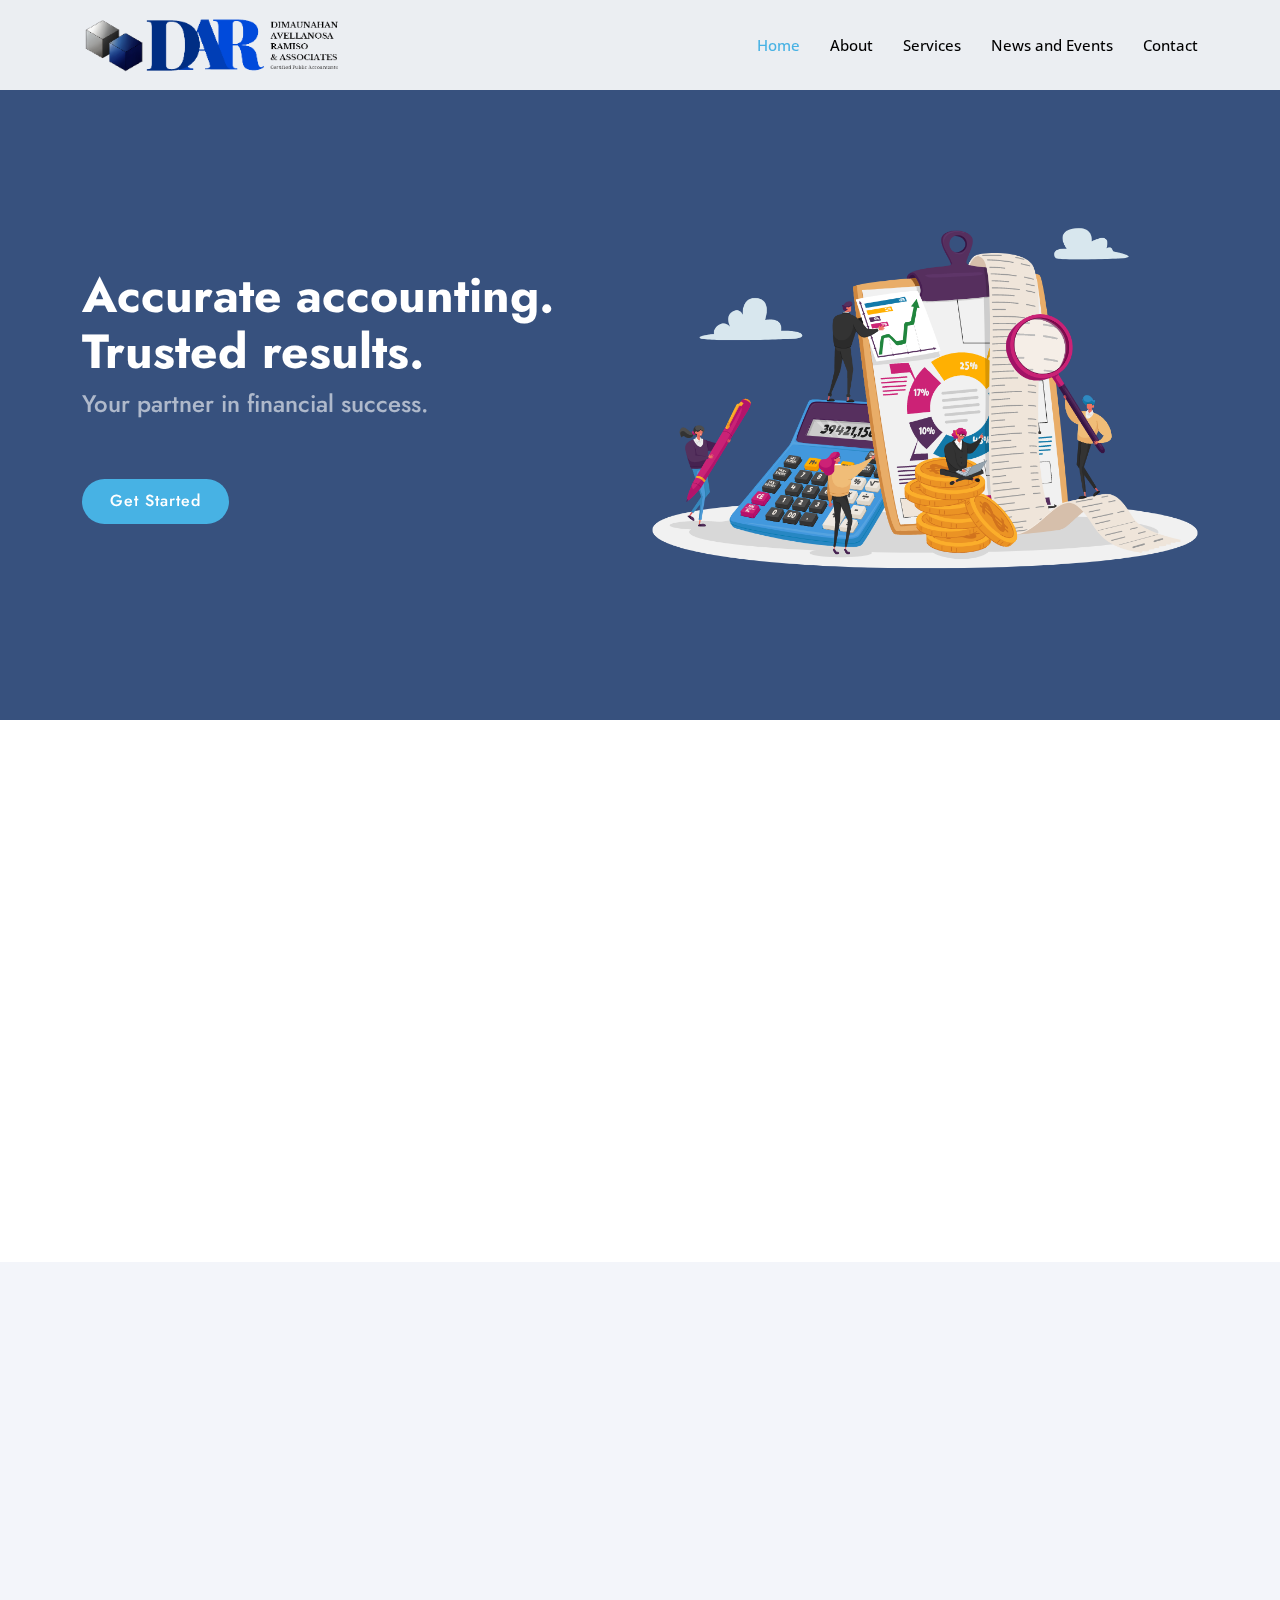
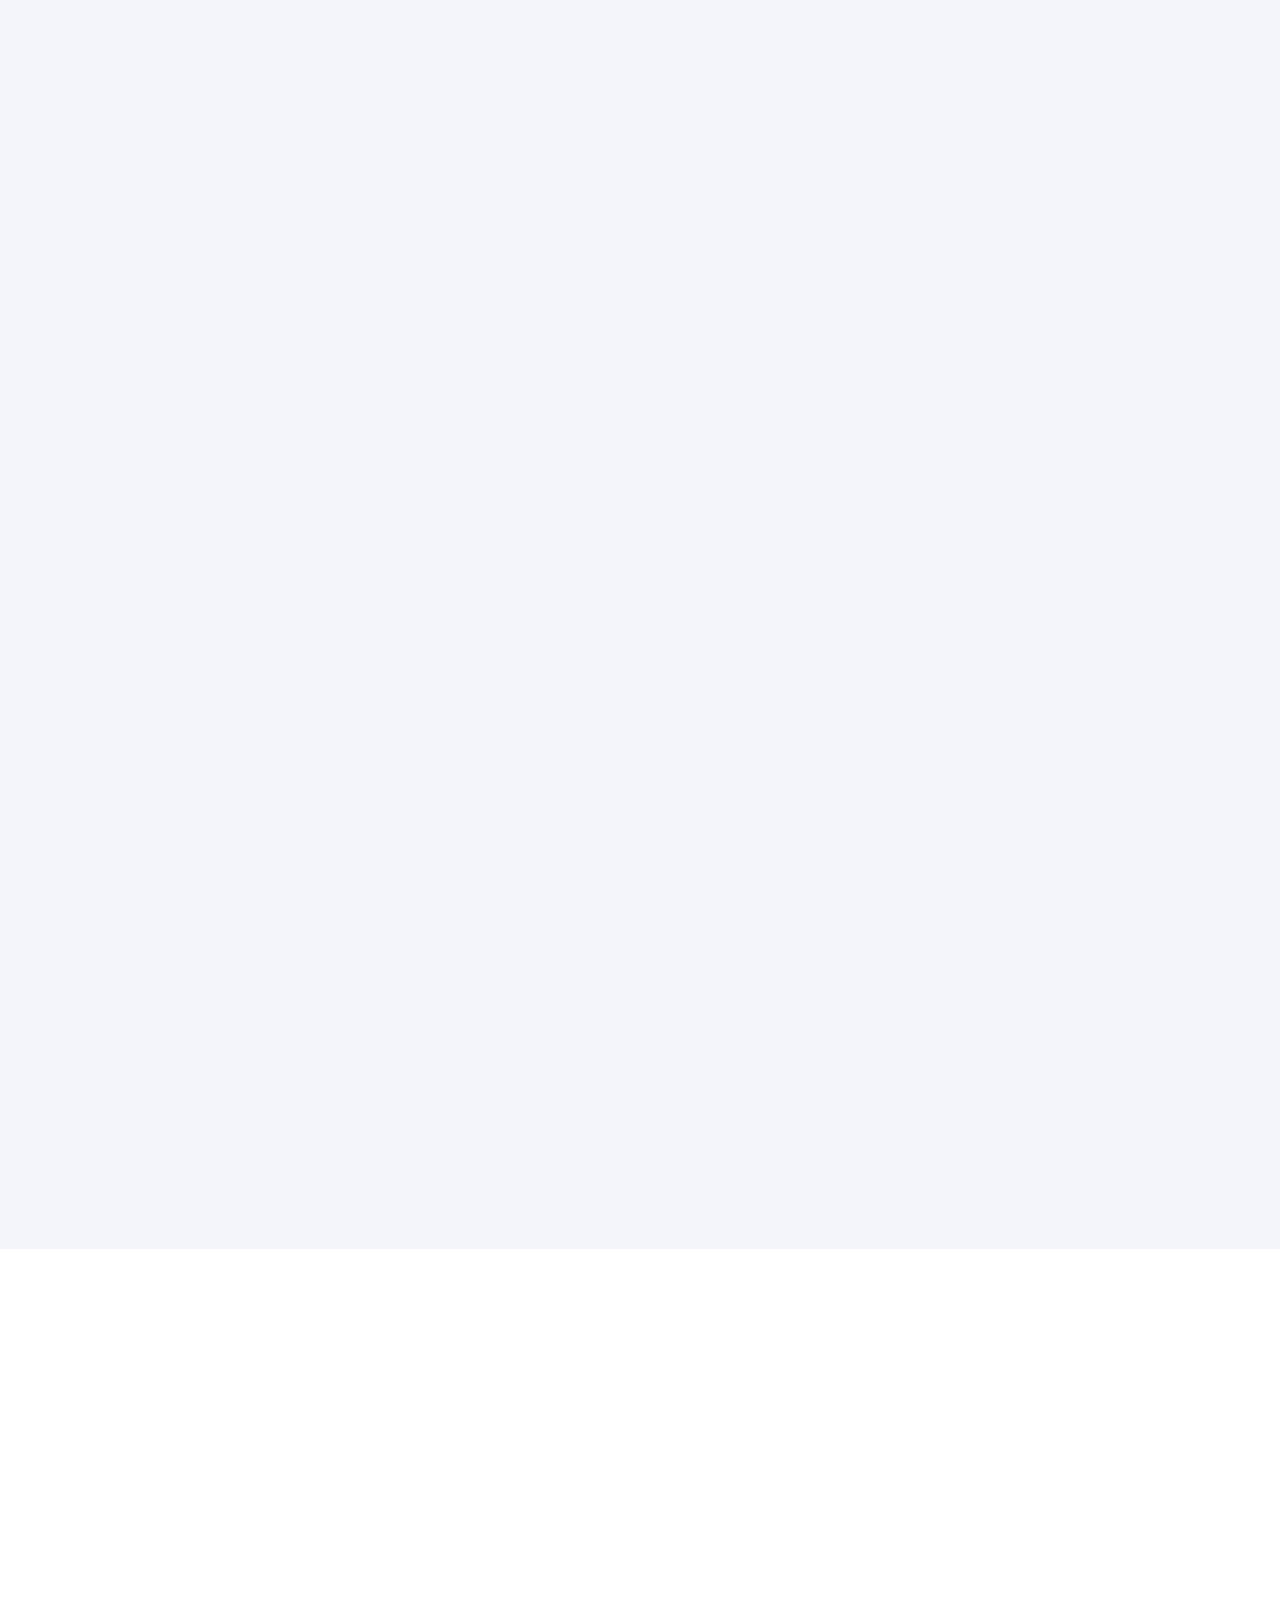
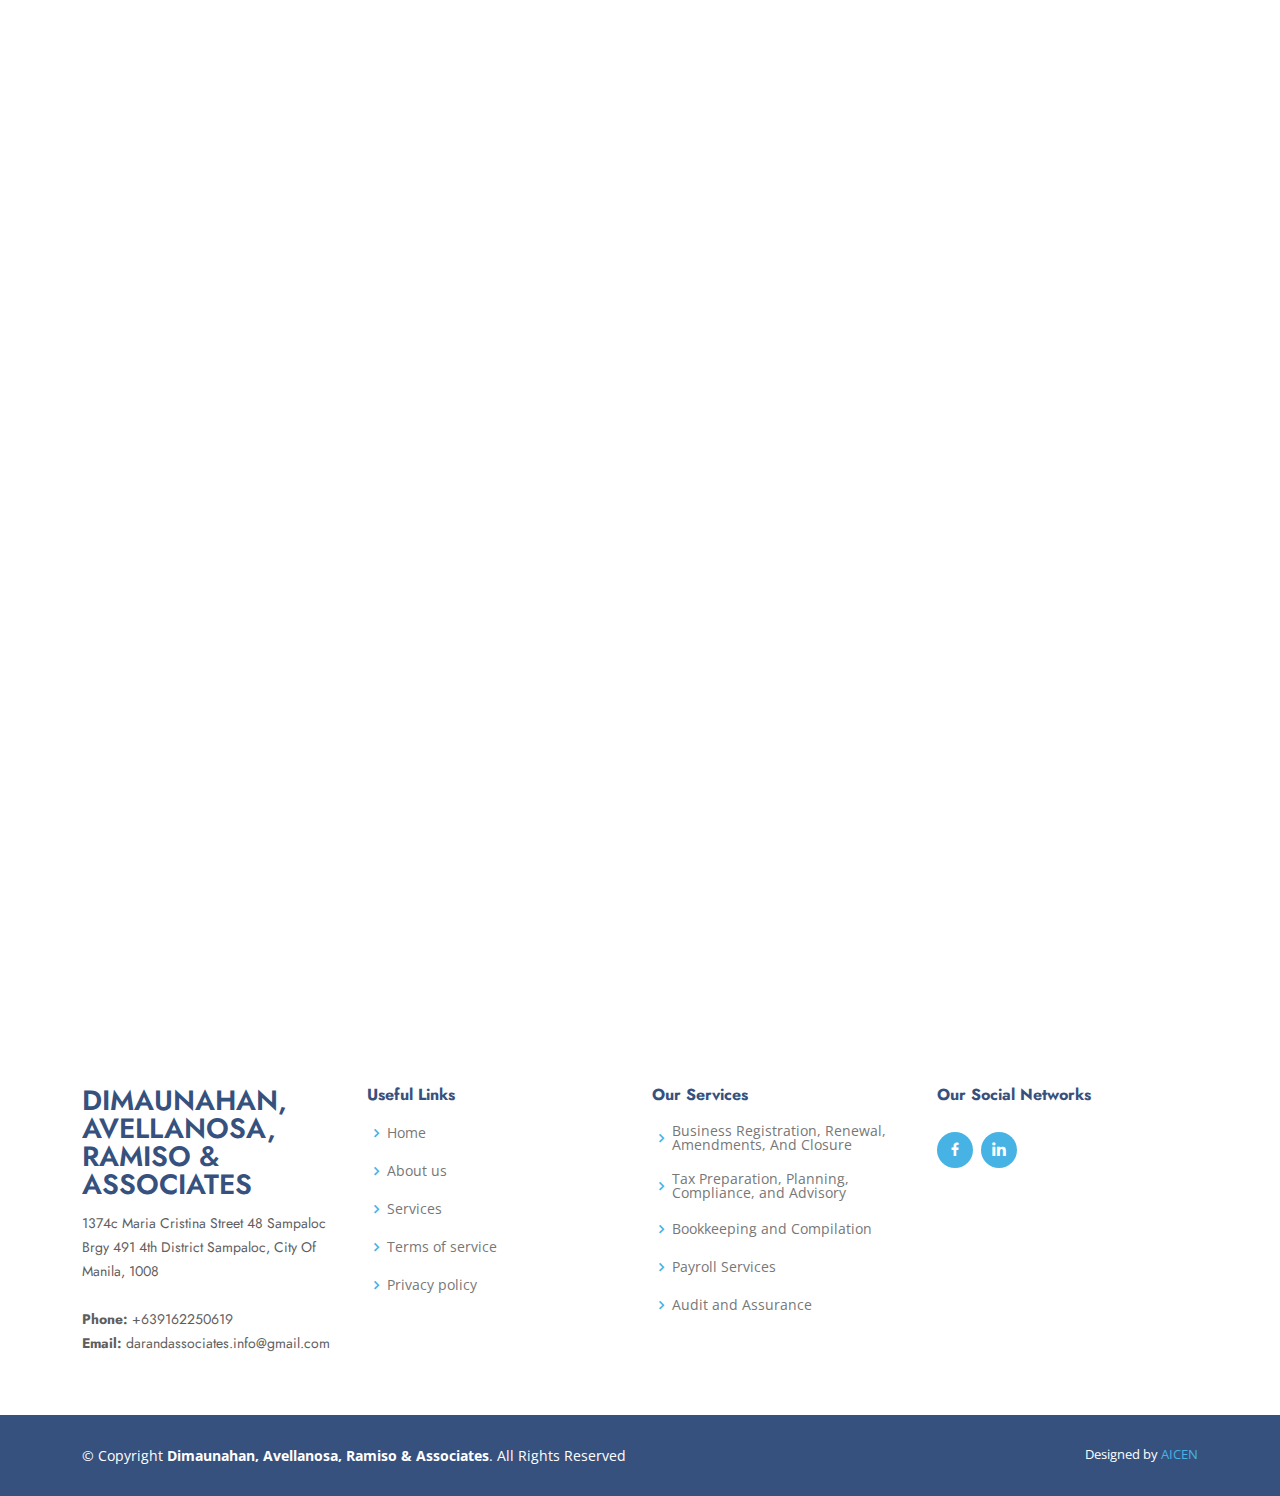
<file: index.html>
<!DOCTYPE html>
<html lang="en">

<head>
  <meta charset="utf-8">
  <meta content="width=device-width, initial-scale=1.0" name="viewport">

  <title>Dimaunahan, Avellanosa, Ramiso & Associates</title>
  <meta content="" name="description">
  <meta content="" name="keywords">

  <!-- Favicons -->
  <link href="assets/img/favicon.png" rel="icon">
  <link href="assets/img/apple-touch-icon.png" rel="apple-touch-icon">

  <!-- Google Fonts -->
  <link
    href="https://fonts.googleapis.com/css?family=Open+Sans:300,300i,400,400i,600,600i,700,700i|Jost:300,300i,400,400i,500,500i,600,600i,700,700i|Poppins:300,300i,400,400i,500,500i,600,600i,700,700i"
    rel="stylesheet">

  <!-- Vendor CSS Files -->
  <link href="assets/vendor/aos/aos.css" rel="stylesheet">
  <link href="assets/vendor/bootstrap/css/bootstrap.min.css" rel="stylesheet">
  <link href="assets/vendor/bootstrap-icons/bootstrap-icons.css" rel="stylesheet">
  <link href="assets/vendor/boxicons/css/boxicons.min.css" rel="stylesheet">
  <link href="assets/vendor/glightbox/css/glightbox.min.css" rel="stylesheet">
  <link href="assets/vendor/remixicon/remixicon.css" rel="stylesheet">
  <link href="assets/vendor/swiper/swiper-bundle.min.css" rel="stylesheet">

  <!-- Template Main CSS File -->
  <link href="assets/css/style.css" rel="stylesheet">

  <!-- =======================================================
  * Template Name: Arsha
  * Updated: Mar 10 2023 with Bootstrap v5.2.3
  * Template URL: https://bootstrapmade.com/arsha-free-bootstrap-html-template-corporate/
  * Author: BootstrapMade.com
  * License: https://bootstrapmade.com/license/
  ======================================================== -->
</head>

<body>

  <!-- ======= Header ======= -->
  <header id="header" class="fixed-top ">
    <div class="container d-flex align-items-center">
      <div class="*">
      <img src="assets/img/LOGO.png" class="img-fluid animated" style="height:60px;">
      </div>
      <div class="logo me-auto">
        <a href="index.html">
          <h6>
            <!--<h5> Dimaunahan, Avellanosa, Ramiso & Associates <br>
          Certified Public Accountants</h5>-->
          </h6>
        </a>

      </div>
      <!-- Uncomment below if you prefer to use an image logo -->
      <!-- <a href="index.html" class="logo me-auto"><img src="assets/img/logo.png" alt="" class="img-fluid"></a>-->

      <nav id="navbar" class="navbar">
        <ul>
          <li><a class="nav-link scrollto active" href="#hero">Home</a></li>
          <li><a class="nav-link scrollto" href="#about">About</a></li>
          <!--<li><a class="nav-link scrollto" href="#team">Team</a></li>-->
          <li><a class="nav-link scrollto" href="#services">Services</a></li>
          <li><a class="nav-link   scrollto" href="#portfolio">News and Events</a></li>
          <li><a class="nav-link scrollto" href="#contact">Contact</a></li>
        </ul>
        <i class="bi bi-list mobile-nav-toggle"></i>
      </nav><!-- .navbar -->

    </div>
  </header><!-- End Header -->

  <!-- ======= Hero Section ======= -->
  <section id="hero" class="d-flex align-items-center">

    <div class="container">
      <div class="row">
        <div class="col-lg-6 d-flex flex-column justify-content-center pt-4 pt-lg-0 order-2 order-lg-1"
          data-aos="fade-up" data-aos-delay="200">
          <h1>Accurate accounting. Trusted results. </h1>
          <h2>Your partner in financial success.</h2>
          <div class="d-flex justify-content-center justify-content-lg-start">
            <a href="#about" class="btn-get-started scrollto">Get Started</a>
            <!-- <a href="https://www.youtube.com/watch?v=jDDaplaOz7Q" class="glightbox btn-watch-video"><i
                class="bi bi-play-circle"></i><span>Watch Video</span></a> -->
          </div>
        </div>
        <div class="col-lg-6 order-1 order-lg-2 hero-img" data-aos="zoom-in" data-aos-delay="200">
          <img src="assets/img/hero-img.png" class="img-fluid animated" alt="">
        </div>
      </div>
    </div>

  </section><!-- End Hero -->

  <main id="main">

    <!-- ======= About Us Section ======= -->
    <section id="about" class="about">
      <div class="container" data-aos="fade-up">

        <div class="section-title">
          <h2>About Us</h2>
        </div>

        <div class="row content">
          <div class="col-lg-6">
            <p>
              MISSION
            </p>
            <ul>
              <li><i class="ri-check-double-line"></i> To our clients: To keep up with the business, tax, and accounting developments so we could continuously deliver excellent quality services to you, in a concise, organized, and timely manner. </li>
              <li><i class="ri-check-double-line"></i> To our nation: To promote good business practices, educate the public, and perform no action that would discredit the accountancy profession.</li>
            </ul>
            <p>
              VISION
            </p>
            <ul>
              <li><i class="ri-check-double-line"></i> To be the best partner and bridge for businesses and our government toward the nation’s progress.</li>
              <!--<li><i class="ri-check-double-line"></i> </li>-->
            </ul>
          </div>
          <div class="col-lg-6 pt-4 pt-lg-0">
            <!--
            <p>
              (INTRODUCTION) Dimaunahan, Avellanosa, Ramiso & Associates. Duis aute irure dolor in reprehenderit in
              voluptate
              velit esse cillum dolore eu fugiat nulla pariatur. Excepteur sint occaecat cupidatat non proident, sunt in
              culpa qui officia deserunt mollit anim id est laborum.
            </p>
          -->
            <a href="#" class="btn-learn-more">Learn More</a>
          </div>
        </div>

      </div>
    </section><!-- End About Us Section -->

    <!-- ======= Why Us Section ======= --><!--
    <section id="why-us" class="why-us section-bg">
      <div class="container-fluid" data-aos="fade-up">

        <div class="row">

          <div class="col-lg-7 d-flex flex-column justify-content-center align-items-stretch  order-2 order-lg-1">

            <div class="content">
              <h3>Eum ipsam laborum deleniti <strong>velit pariatur architecto aut nihil</strong></h3>
              <p>
                Lorem ipsum dolor sit amet, consectetur adipiscing elit, sed do eiusmod tempor incididunt ut labore et
                dolore magna aliqua. Duis aute irure dolor in reprehenderit
              </p>
            </div>

            <div class="accordion-list">
              <ul>
                <li>
                  <a data-bs-toggle="collapse" class="collapse" data-bs-target="#accordion-list-1"><span>01</span> Non
                    consectetur a erat nam at lectus urna duis? <i class="bx bx-chevron-down icon-show"></i><i
                      class="bx bx-chevron-up icon-close"></i></a>
                  <div id="accordion-list-1" class="collapse show" data-bs-parent=".accordion-list">
                    <p>
                      Feugiat pretium nibh ipsum consequat. Tempus iaculis urna id volutpat lacus laoreet non curabitur
                      gravida. Venenatis lectus magna fringilla urna porttitor rhoncus dolor purus non.
                    </p>
                  </div>
                </li>

                <li>
                  <a data-bs-toggle="collapse" data-bs-target="#accordion-list-2" class="collapsed"><span>02</span>
                    Feugiat scelerisque varius morbi enim nunc? <i class="bx bx-chevron-down icon-show"></i><i
                      class="bx bx-chevron-up icon-close"></i></a>
                  <div id="accordion-list-2" class="collapse" data-bs-parent=".accordion-list">
                    <p>
                      Dolor sit amet consectetur adipiscing elit pellentesque habitant morbi. Id interdum velit laoreet
                      id donec ultrices. Fringilla phasellus faucibus scelerisque eleifend donec pretium. Est
                      pellentesque elit ullamcorper dignissim. Mauris ultrices eros in cursus turpis massa tincidunt
                      dui.
                    </p>
                  </div>
                </li>

                <li>
                  <a data-bs-toggle="collapse" data-bs-target="#accordion-list-3" class="collapsed"><span>03</span>
                    Dolor sit amet consectetur adipiscing elit? <i class="bx bx-chevron-down icon-show"></i><i
                      class="bx bx-chevron-up icon-close"></i></a>
                  <div id="accordion-list-3" class="collapse" data-bs-parent=".accordion-list">
                    <p>
                      Eleifend mi in nulla posuere sollicitudin aliquam ultrices sagittis orci. Faucibus pulvinar
                      elementum integer enim. Sem nulla pharetra diam sit amet nisl suscipit. Rutrum tellus pellentesque
                      eu tincidunt. Lectus urna duis convallis convallis tellus. Urna molestie at elementum eu facilisis
                      sed odio morbi quis
                    </p>
                  </div>
                </li>

              </ul>
            </div>

          </div>

          <div class="col-lg-5 align-items-stretch order-1 order-lg-2 img"
            style='background-image: url("assets/img/why-us.png");' data-aos="zoom-in" data-aos-delay="150">&nbsp;</div>
        </div>

      </div>
    </section>--><!-- End Why Us Section -->

    <!-- ======= Skills Section ======= --><!--
    <section id="skills" class="skills">
      <div class="container" data-aos="fade-up">

        <div class="row">
          <div class="col-lg-6 d-flex align-items-center" data-aos="fade-right" data-aos-delay="100">
            <img src="assets/img/skills.png" class="img-fluid" alt="">
          </div>
          <div class="col-lg-6 pt-4 pt-lg-0 content" data-aos="fade-left" data-aos-delay="100">
            <h3>Voluptatem dignissimos provident quasi corporis voluptates</h3>
            <p class="fst-italic">
              Lorem ipsum dolor sit amet, consectetur adipiscing elit, sed do eiusmod tempor incididunt ut labore et
              dolore
              magna aliqua.
            </p>

            <div class="skills-content">

              <div class="progress">
                <span class="skill">HTML <i class="val">100%</i></span>
                <div class="progress-bar-wrap">
                  <div class="progress-bar" role="progressbar" aria-valuenow="100" aria-valuemin="0"
                    aria-valuemax="100"></div>
                </div>
              </div>

              <div class="progress">
                <span class="skill">CSS <i class="val">90%</i></span>
                <div class="progress-bar-wrap">
                  <div class="progress-bar" role="progressbar" aria-valuenow="90" aria-valuemin="0" aria-valuemax="100">
                  </div>
                </div>
              </div>

              <div class="progress">
                <span class="skill">JavaScript <i class="val">75%</i></span>
                <div class="progress-bar-wrap">
                  <div class="progress-bar" role="progressbar" aria-valuenow="75" aria-valuemin="0" aria-valuemax="100">
                  </div>
                </div>
              </div>

              <div class="progress">
                <span class="skill">Photoshop <i class="val">55%</i></span>
                <div class="progress-bar-wrap">
                  <div class="progress-bar" role="progressbar" aria-valuenow="55" aria-valuemin="0" aria-valuemax="100">
                  </div>
                </div>
              </div>

            </div>

          </div>
        </div>

      </div>
    </section>--><!-- End Skills Section -->

    <!-- ======= Team Section ======= -->
    <!--
    <section id="team" class="team section-bg">
      <div class="container" data-aos="fade-up">

        <div class="section-title">
          <h2>Team</h2>
          <p>Magnam dolores commodi suscipit. Necessitatibus eius consequatur ex aliquid fuga eum quidem. Sit sint
            consectetur velit. Quisquam quos quisquam cupiditate. Et nemo qui impedit suscipit alias ea. Quia fugiat sit
            in iste officiis commodi quidem hic quas.</p>
        </div>

        <div class="row">

          <div class="col-lg-6" data-aos="zoom-in" data-aos-delay="100">
            <div class="member d-flex align-items-start">
              <div class="pic"><img src="assets/img/team/team-1.jpg" class="img-fluid" alt=""></div>
              <div class="member-info">
                <h4>Dimaunahan</h4>
                <span>Chief Executive Officer</span>
                <p>Explicabo voluptatem mollitia et repellat qui dolorum quasi</p>
                <div class="social">
                  <a href=""><i class="ri-twitter-fill"></i></a>
                  <a href=""><i class="ri-facebook-fill"></i></a>
                  <a href=""><i class="ri-instagram-fill"></i></a>
                  <a href=""> <i class="ri-linkedin-box-fill"></i> </a>
                </div>
              </div>
            </div>
          </div>

          <div class="col-lg-6 mt-4 mt-lg-0" data-aos="zoom-in" data-aos-delay="200">
            <div class="member d-flex align-items-start">
              <div class="pic"><img src="assets/img/team/team-2.jpg" class="img-fluid" alt=""></div>
              <div class="member-info">
                <h4>Emmerson Avellanosa</h4>
                <span>Product Manager</span>
                <p>Aut maiores voluptates amet et quis praesentium qui senda para</p>
                <div class="social">
                  <a href=""><i class="ri-twitter-fill"></i></a>
                  <a href=""><i class="ri-facebook-fill"></i></a>
                  <a href=""><i class="ri-instagram-fill"></i></a>
                  <a href=""> <i class="ri-linkedin-box-fill"></i> </a>
                </div>
              </div>
            </div>
          </div>

          <div class="col-lg-6 mt-4" data-aos="zoom-in" data-aos-delay="300">
            <div class="member d-flex align-items-start">
              <div class="pic"><img src="assets/img/team/team-3.jpg" class="img-fluid" alt=""></div>
              <div class="member-info">
                <h4>Ramiso</h4>
                <span>CTO</span>
                <p>Quisquam facilis cum velit laborum corrupti fuga rerum quia</p>
                <div class="social">
                  <a href=""><i class="ri-twitter-fill"></i></a>
                  <a href=""><i class="ri-facebook-fill"></i></a>
                  <a href=""><i class="ri-instagram-fill"></i></a>
                  <a href=""> <i class="ri-linkedin-box-fill"></i> </a>
                </div>
              </div>
            </div>
          </div>
        -->
          <!--<div class="col-lg-6 mt-4" data-aos="zoom-in" data-aos-delay="400">
            <div class="member d-flex align-items-start">
              <div class="pic"><img src="assets/img/team/team-4.jpg" class="img-fluid" alt=""></div>
              <div class="member-info">
                <h4>Amanda Jepson</h4>
                <span>Accountant</span>
                <p>Dolorum tempora officiis odit laborum officiis et et accusamus</p>
                <div class="social">
                  <a href=""><i class="ri-twitter-fill"></i></a>
                  <a href=""><i class="ri-facebook-fill"></i></a>
                  <a href=""><i class="ri-instagram-fill"></i></a>
                  <a href=""> <i class="ri-linkedin-box-fill"></i> </a>
                </div>
              </div>
            </div>
          </div>-->
<!--
        </div>

      </div>
    </section>--><!-- End Team Section -->


    <!-- ======= Services Section ======= -->
    <section id="services" class="services section-bg">
      <div class="container" data-aos="fade-up">

        <div class="section-title">
          <h2>Services</h2>
          <p>Our firm offers a wide range of services to individuals and businesses of all sizes. Our team of highly
            skilled and experienced professionals provides exceptional accounting, bookkeeping, and tax services, as
            well as financial and business consulting.</p>
        </div>

        <div class="row">
          <div class="col-xl-3 col-md-6 d-flex align-items-stretch" data-aos="zoom-in" data-aos-delay="100">
            <div class="icon-box">
              <div class="icon"><i class="bi bi-pen"></i></div>
              <h4><a href="">Business Registration, Renewal, Amendments, and Closure</a></h4>
              <p>Relieve yourself from the hassle of long queues and keep your business status updated. 
                We can assist you in registering your business, renewing your business licenses and permits, modifying your outdated 
                business registrations, and retiring your business with government offices.</p>
            </div>
          </div>

          <div class="col-xl-3 col-md-6 d-flex align-items-stretch mt-4 mt-md-0" data-aos="zoom-in"
            data-aos-delay="200">
            <div class="icon-box">
              <div class="icon"><i class="bx bx-file"></i></div>
              <h4><a href="">Tax Preparation, Planning, Compliance, and Advisory</a></h4>
              <h6><li>Tax Preparation & Compliance</li></h6>
              <p>Keep your business away from missed filing and submission of BIR requirements. 
                We offer services of tax return preparation and compliance with BIR requirements.</p>
              <h6><li>Tax Planning & Advisory</li></h6>
              <p>In this present time, tax is all about risk management and cost control. 
                We can help you identify opportunities for tax savings, evaluate your tax procedures, practice and positions, 
                and provide recommendations for identified potential tax risks and exposure, among others.</p>
            </div>
          </div>

          <div class="col-xl-3 col-md-6 d-flex align-items-stretch mt-4 mt-xl-0" data-aos="zoom-in"
            data-aos-delay="300">
            <div class="icon-box">
              <div class="icon"><i class="bi bi-book"></i></div>
              <h4><a href="">Bookkeeping and Compilation</a></h4>
              <h6><li>Bookkeeping</li></h6>
              <p>Keep track of your business activities. We can record your day-to-day business transactions for you.</p>
              <h6><li>Compilation</li></h6>
              <p>Financial reports are your tools for decision-making and assessing the health of your company. We can
                convert your business data into financial statements for you. This service, unlike an audit service, 
                provides no assurance and does not include the performance of any tests or examinations.</p>
            </div>
          </div>

          <div class="col-xl-3 col-md-6 d-flex align-items-stretch mt-4 mt-xl-0" data-aos="zoom-in"
            data-aos-delay="400">
            <div class="icon-box">
              <div class="icon"><i class="bi bi-bank"></i></div>
              <h4><a href="">Payroll Services</a></h4>
              <p>Give your employees access to affordable house financing, health, and social security benefits, 
                as mandated by the law. We assist employers in remitting the required contributions on behalf of their 
                employees with SSS, PhilHealth, and Pag-Ibig, among others.  </p>
            </div>
          </div>
          <div class="col-xl-3 col-md-6 d-flex align-items-stretch mt-4 mt-xl-0" data-aos="zoom-in"
            data-aos-delay="400">
            <div class="icon-box">
              <div class="icon"><i class="bi bi-bank"></i></div>
              <h4><a href="">Audit and Assurance</a></h4>
              <p>We offer audit and assurance services whether for government compliance requirements 
                or for your business-specific purposes. We are continuously improving our audit methodology by undergoing training, and keeping our team abreast with the developments in the profession and the business world.</p>
            </div>
          </div>

        </div>

      </div>
    </section><!-- End Services Section -->

    <!-- ======= Cta Section ======= -->
    <!--
    <section id="cta" class="cta">
      <div class="container" data-aos="zoom-in">

        <div class="row">
          <div class="col-lg-9 text-center text-lg-start">
            <h3>Call To Action</h3>
            <p> Duis aute irure dolor in reprehenderit in voluptate velit esse cillum dolore eu fugiat nulla pariatur.
              Excepteur sint occaecat cupidatat non proident, sunt in culpa qui officia deserunt mollit anim id est
              laborum.</p>
          </div>
          <div class="col-lg-3 cta-btn-container text-center">
            <a class="cta-btn align-middle" href="#">Call To Action</a>
          </div>
        </div>

      </div>
    </section>--><!-- End Cta Section -->

    <!-- ======= Portfolio Section ======= -->
    <section id="portfolio" class="portfolio">
      <div class="container" data-aos="fade-up">

        <div class="section-title">
          <h2>News and Events</h2>
          <!--
          <p>Magnam dolores commodi suscipit. Necessitatibus eius consequatur ex aliquid fuga eum quidem. Sit sint
            consectetur velit. Quisquam quos quisquam cupiditate. Et nemo qui impedit suscipit alias ea. Quia fugiat sit
            in iste officiis commodi quidem hic quas.</p>-->
        </div>

        <ul id="portfolio-flters" class="d-flex justify-content-center" data-aos="fade-up" data-aos-delay="100">
          <li data-filter="*" class="filter-active">ALL</li>
          <li data-filter=".filter-app">WEBINARS</li>
          <li data-filter=".filter-card">BIR UPDATES</li>
          <li data-filter=".filter-web">BUSINESS NEWS</li>
        </ul>
<!--
        <div class="row portfolio-container" data-aos="fade-up" data-aos-delay="200">

          <div class="col-lg-4 col-md-6 portfolio-item filter-app">
            <div class="portfolio-img"><img src="assets/img/portfolio/portfolio-1.jpg" class="img-fluid" alt=""></div>
            <div class="portfolio-info">
              <h4>App 1</h4>
              <p>App</p>
              <a href="assets/img/portfolio/portfolio-1.jpg" data-gallery="portfolioGallery"
                class="portfolio-lightbox preview-link" title="App 1"><i class="bx bx-plus"></i></a>
              <a href="#" class="details-link" title="More Details"><i class="bx bx-link"></i></a>
            </div>
          </div>

          <div class="col-lg-4 col-md-6 portfolio-item filter-web">
            <div class="portfolio-img"><img src="assets/img/portfolio/portfolio-2.jpg" class="img-fluid" alt=""></div>
            <div class="portfolio-info">
              <h4>Web 3</h4>
              <p>Web</p>
              <a href="assets/img/portfolio/portfolio-2.jpg" data-gallery="portfolioGallery"
                class="portfolio-lightbox preview-link" title="Web 3"><i class="bx bx-plus"></i></a>
              <a href="#" class="details-link" title="More Details"><i class="bx bx-link"></i></a>
            </div>
          </div>

          <div class="col-lg-4 col-md-6 portfolio-item filter-app">
            <div class="portfolio-img"><img src="assets/img/portfolio/portfolio-3.jpg" class="img-fluid" alt=""></div>
            <div class="portfolio-info">
              <h4>App 2</h4>
              <p>App</p>
              <a href="assets/img/portfolio/portfolio-3.jpg" data-gallery="portfolioGallery"
                class="portfolio-lightbox preview-link" title="App 2"><i class="bx bx-plus"></i></a>
              <a href="#" class="details-link" title="More Details"><i class="bx bx-link"></i></a>
            </div>
          </div>

          <div class="col-lg-4 col-md-6 portfolio-item filter-card">
            <div class="portfolio-img"><img src="assets/img/portfolio/portfolio-4.jpg" class="img-fluid" alt=""></div>
            <div class="portfolio-info">
              <h4>Card 2</h4>
              <p>Card</p>
              <a href="assets/img/portfolio/portfolio-4.jpg" data-gallery="portfolioGallery"
                class="portfolio-lightbox preview-link" title="Card 2"><i class="bx bx-plus"></i></a>
              <a href="#" class="details-link" title="More Details"><i class="bx bx-link"></i></a>
            </div>
          </div>

          <div class="col-lg-4 col-md-6 portfolio-item filter-web">
            <div class="portfolio-img"><img src="assets/img/portfolio/portfolio-5.jpg" class="img-fluid" alt=""></div>
            <div class="portfolio-info">
              <h4>Web 2</h4>
              <p>Web</p>
              <a href="assets/img/portfolio/portfolio-5.jpg" data-gallery="portfolioGallery"
                class="portfolio-lightbox preview-link" title="Web 2"><i class="bx bx-plus"></i></a>
              <a href="#" class="details-link" title="More Details"><i class="bx bx-link"></i></a>
            </div>
          </div>

          <div class="col-lg-4 col-md-6 portfolio-item filter-app">
            <div class="portfolio-img"><img src="assets/img/portfolio/portfolio-6.jpg" class="img-fluid" alt=""></div>
            <div class="portfolio-info">
              <h4>App 3</h4>
              <p>App</p>
              <a href="assets/img/portfolio/portfolio-6.jpg" data-gallery="portfolioGallery"
                class="portfolio-lightbox preview-link" title="App 3"><i class="bx bx-plus"></i></a>
              <a href="#" class="details-link" title="More Details"><i class="bx bx-link"></i></a>
            </div>
          </div>

          <div class="col-lg-4 col-md-6 portfolio-item filter-card">
            <div class="portfolio-img"><img src="assets/img/portfolio/portfolio-7.jpg" class="img-fluid" alt=""></div>
            <div class="portfolio-info">
              <h4>Card 1</h4>
              <p>Card</p>
              <a href="assets/img/portfolio/portfolio-7.jpg" data-gallery="portfolioGallery"
                class="portfolio-lightbox preview-link" title="Card 1"><i class="bx bx-plus"></i></a>
              <a href="#" class="details-link" title="More Details"><i class="bx bx-link"></i></a>
            </div>
          </div>

          <div class="col-lg-4 col-md-6 portfolio-item filter-card">
            <div class="portfolio-img"><img src="assets/img/portfolio/portfolio-8.jpg" class="img-fluid" alt=""></div>
            <div class="portfolio-info">
              <h4>Card 3</h4>
              <p>Card</p>
              <a href="assets/img/portfolio/portfolio-8.jpg" data-gallery="portfolioGallery"
                class="portfolio-lightbox preview-link" title="Card 3"><i class="bx bx-plus"></i></a>
              <a href="#" class="details-link" title="More Details"><i class="bx bx-link"></i></a>
            </div>
          </div>

          <div class="col-lg-4 col-md-6 portfolio-item filter-web">
            <div class="portfolio-img"><img src="assets/img/portfolio/portfolio-9.jpg" class="img-fluid" alt=""></div>
            <div class="portfolio-info">
              <h4>Web 3</h4>
              <p>Web</p>
              <a href="assets/img/portfolio/portfolio-9.jpg" data-gallery="portfolioGallery"
                class="portfolio-lightbox preview-link" title="Web 3"><i class="bx bx-plus"></i></a>
              <a href="#" class="details-link" title="More Details"><i class="bx bx-link"></i></a>
            </div>
          </div>
        -->
        </div>

      </div>
    </section><!-- End Portfolio Section -->


    <!-- ======= Pricing Section ======= -->
   <!-- <section id="pricing" class="pricing">
      <div class="container" data-aos="fade-up">

        <div class="section-title">
          <h2>Pricing</h2>
          <p>Magnam dolores commodi suscipit. Necessitatibus eius consequatur ex aliquid fuga eum quidem. Sit sint
            consectetur velit. Quisquam quos quisquam cupiditate. Et nemo qui impedit suscipit alias ea. Quia fugiat sit
            in iste officiis commodi quidem hic quas.</p>
        </div>

        <div class="row">

          <div class="col-lg-4" data-aos="fade-up" data-aos-delay="100">
            <div class="box">
              <h3>Free Plan</h3>
              <h4><sup>$</sup>0<span>per month</span></h4>
              <ul>
                <li><i class="bx bx-check"></i> Quam adipiscing vitae proin</li>
                <li><i class="bx bx-check"></i> Nec feugiat nisl pretium</li>
                <li><i class="bx bx-check"></i> Nulla at volutpat diam uteera</li>
                <li class="na"><i class="bx bx-x"></i> <span>Pharetra massa massa ultricies</span></li>
                <li class="na"><i class="bx bx-x"></i> <span>Massa ultricies mi quis hendrerit</span></li>
              </ul>
              <a href="#" class="buy-btn">Get Started</a>
            </div>
          </div>

          <div class="col-lg-4 mt-4 mt-lg-0" data-aos="fade-up" data-aos-delay="200">
            <div class="box featured">
              <h3>Business Plan</h3>
              <h4><sup>$</sup>29<span>per month</span></h4>
              <ul>
                <li><i class="bx bx-check"></i> Quam adipiscing vitae proin</li>
                <li><i class="bx bx-check"></i> Nec feugiat nisl pretium</li>
                <li><i class="bx bx-check"></i> Nulla at volutpat diam uteera</li>
                <li><i class="bx bx-check"></i> Pharetra massa massa ultricies</li>
                <li><i class="bx bx-check"></i> Massa ultricies mi quis hendrerit</li>
              </ul>
              <a href="#" class="buy-btn">Get Started</a>
            </div>
          </div>

          <div class="col-lg-4 mt-4 mt-lg-0" data-aos="fade-up" data-aos-delay="300">
            <div class="box">
              <h3>Developer Plan</h3>
              <h4><sup>$</sup>49<span>per month</span></h4>
              <ul>
                <li><i class="bx bx-check"></i> Quam adipiscing vitae proin</li>
                <li><i class="bx bx-check"></i> Nec feugiat nisl pretium</li>
                <li><i class="bx bx-check"></i> Nulla at volutpat diam uteera</li>
                <li><i class="bx bx-check"></i> Pharetra massa massa ultricies</li>
                <li><i class="bx bx-check"></i> Massa ultricies mi quis hendrerit</li>
              </ul>
              <a href="#" class="buy-btn">Get Started</a>
            </div>
          </div>

        </div>

      </div>
    </section>--><!-- End Pricing Section -->

    <!-- ======= Frequently Asked Questions Section ======= -->
    <!--
    <section id="faq" class="faq section-bg">
      <div class="container" data-aos="fade-up">

        <div class="section-title">
          <h2>Frequently Asked Questions</h2>
          <p>Magnam dolores commodi suscipit. Necessitatibus eius consequatur ex aliquid fuga eum quidem. Sit sint
            consectetur velit. Quisquam quos quisquam cupiditate. Et nemo qui impedit suscipit alias ea. Quia fugiat sit
            in iste officiis commodi quidem hic quas.</p>
        </div>

        <div class="faq-list">
          <ul>
            <li data-aos="fade-up" data-aos-delay="100">
              <i class="bx bx-help-circle icon-help"></i> <a data-bs-toggle="collapse" class="collapse"
                data-bs-target="#faq-list-1">Non consectetur a erat nam at lectus urna duis? <i
                  class="bx bx-chevron-down icon-show"></i><i class="bx bx-chevron-up icon-close"></i></a>
              <div id="faq-list-1" class="collapse show" data-bs-parent=".faq-list">
                <p>
                  Feugiat pretium nibh ipsum consequat. Tempus iaculis urna id volutpat lacus laoreet non curabitur
                  gravida. Venenatis lectus magna fringilla urna porttitor rhoncus dolor purus non.
                </p>
              </div>
            </li>

            <li data-aos="fade-up" data-aos-delay="200">
              <i class="bx bx-help-circle icon-help"></i> <a data-bs-toggle="collapse" data-bs-target="#faq-list-2"
                class="collapsed">Feugiat scelerisque varius morbi enim nunc? <i
                  class="bx bx-chevron-down icon-show"></i><i class="bx bx-chevron-up icon-close"></i></a>
              <div id="faq-list-2" class="collapse" data-bs-parent=".faq-list">
                <p>
                  Dolor sit amet consectetur adipiscing elit pellentesque habitant morbi. Id interdum velit laoreet id
                  donec ultrices. Fringilla phasellus faucibus scelerisque eleifend donec pretium. Est pellentesque elit
                  ullamcorper dignissim. Mauris ultrices eros in cursus turpis massa tincidunt dui.
                </p>
              </div>
            </li>

            <li data-aos="fade-up" data-aos-delay="300">
              <i class="bx bx-help-circle icon-help"></i> <a data-bs-toggle="collapse" data-bs-target="#faq-list-3"
                class="collapsed">Dolor sit amet consectetur adipiscing elit? <i
                  class="bx bx-chevron-down icon-show"></i><i class="bx bx-chevron-up icon-close"></i></a>
              <div id="faq-list-3" class="collapse" data-bs-parent=".faq-list">
                <p>
                  Eleifend mi in nulla posuere sollicitudin aliquam ultrices sagittis orci. Faucibus pulvinar elementum
                  integer enim. Sem nulla pharetra diam sit amet nisl suscipit. Rutrum tellus pellentesque eu tincidunt.
                  Lectus urna duis convallis convallis tellus. Urna molestie at elementum eu facilisis sed odio morbi
                  quis
                </p>
              </div>
            </li>

            <li data-aos="fade-up" data-aos-delay="400">
              <i class="bx bx-help-circle icon-help"></i> <a data-bs-toggle="collapse" data-bs-target="#faq-list-4"
                class="collapsed">Tempus quam pellentesque nec nam aliquam sem et tortor consequat? <i
                  class="bx bx-chevron-down icon-show"></i><i class="bx bx-chevron-up icon-close"></i></a>
              <div id="faq-list-4" class="collapse" data-bs-parent=".faq-list">
                <p>
                  Molestie a iaculis at erat pellentesque adipiscing commodo. Dignissim suspendisse in est ante in. Nunc
                  vel risus commodo viverra maecenas accumsan. Sit amet nisl suscipit adipiscing bibendum est. Purus
                  gravida quis blandit turpis cursus in.
                </p>
              </div>
            </li>

            <li data-aos="fade-up" data-aos-delay="500">
              <i class="bx bx-help-circle icon-help"></i> <a data-bs-toggle="collapse" data-bs-target="#faq-list-5"
                class="collapsed">Tortor vitae purus faucibus ornare. Varius vel pharetra vel turpis nunc eget lorem
                dolor? <i class="bx bx-chevron-down icon-show"></i><i class="bx bx-chevron-up icon-close"></i></a>
              <div id="faq-list-5" class="collapse" data-bs-parent=".faq-list">
                <p>
                  Laoreet sit amet cursus sit amet dictum sit amet justo. Mauris vitae ultricies leo integer malesuada
                  nunc vel. Tincidunt eget nullam non nisi est sit amet. Turpis nunc eget lorem dolor sed. Ut venenatis
                  tellus in metus vulputate eu scelerisque.
                </p>
              </div>
            </li>

          </ul>
        </div>

      </div>
    </section>--><!-- End Frequently Asked Questions Section -->

    <!-- ======= Contact Section ======= -->
    <section id="contact" class="contact">
      <div class="container" data-aos="fade-up">

        <div class="section-title">
          <h2>Contact</h2>
          <p>We are committed to providing you with the highest level of service and expertise. Contact us today to
            schedule a consultation or to learn more about how we can assist you with your financial needs.</p>
        </div>

        <div class="row">

          <div class="col-lg-5 d-flex align-items-stretch">
            <div class="info">
              <div class="address">
                <i class="bi bi-geo-alt"></i>
                <h4>Location:</h4>
                <p>1374c Maria Cristina Street 48 Sampaloc – Brgy 491 4th District Sampaloc, City Of Manila, 1008</p>
              </div>

              <div class="email">
                <i class="bi bi-envelope"></i>
                <h4>Email:</h4>
                <p>darandassociates.info@gmail.com</p>
              </div>

              <div class="linkedin">
                <i class="bi bi-linkedin"></i>
                <h4>Linkedin:</h4>
                <p><a href="https://www.linkedin.com/company/darandassociates">darandassociates</a></p>
              </div>

              <div class="facebook">
                <i class="bi bi-facebook"></i>
                <h4>Facebook:</h4>
                <p><a href="https://www.facebook.com/darandassociates">darandassociates</a></p>
              </div>

              <div class="phone">
                <i class="bi bi-phone"></i>
                <h4>Call:</h4>
                <p>+639162250619</p>
              </div>



              <iframe
                src="https://www.google.com/maps/embed?pb=!1m18!1m12!1m3!1d1364.9634243520265!2d120.9880227893206!3d14.616182417048133!2m3!1f0!2f0!3f0!3m2!1i1024!2i768!4f13.1!3m3!1m2!1s0x3397b60716f24c5f%3A0xef7c2f2d3a04fe78!2s1374%20Maria%20Cristina%20St%2C%20Sampaloc%2C%20Maynila%2C%201008%20Kalakhang%20Maynila!5e0!3m2!1sen!2sph!4v1679664806210!5m2!1sen!2sph"
                frameborder="0" style="border:0; width: 100%; height: 290px;" allowfullscreen></iframe>
            </div>

          </div>

          <div class="col-lg-7 mt-5 mt-lg-0 d-flex align-items-stretch">
            <form action="forms/contact.php" method="post" role="form" class="php-email-form">
              <div class="row">
                <div class="form-group col-md-6">
                  <label for="name">Your Name</label>
                  <input type="text" name="name" class="form-control" id="name" required>
                </div>
                <div class="form-group col-md-6">
                  <label for="name">Your Email</label>
                  <input type="email" class="form-control" name="email" id="email" required>
                </div>
              </div>
              <div class="form-group">
                <label for="name">Subject</label>
                <input type="text" class="form-control" name="subject" id="subject" required>
              </div>
              <div class="form-group">
                <label for="name">Message</label>
                <textarea class="form-control" name="message" rows="10" required></textarea>
              </div>
              <div class="my-3">
                <div class="loading">Loading</div>
                <div class="error-message"></div>
                <div class="sent-message">Your message has been sent. Thank you!</div>
              </div>
              <div class="text-center"><button type="submit">Send Message</button></div>
            </form>
          </div>

        </div>

      </div>
    </section><!-- End Contact Section -->

  </main><!-- End #main -->

  <!-- ======= Footer ======= -->
  <footer id="footer">
<!--
    <div class="footer-newsletter">
      <div class="container">
        <div class="row justify-content-center">
          <div class="col-lg-6">
            <h4>Join Our Newsletter</h4>
            <p>Tamen quem nulla quae legam multos aute sint culpa legam noster magna</p>
            <form action="" method="post">
              <input type="email" name="email"><input type="submit" value="Subscribe">
            </form>
          </div>
        </div>
      </div>
    </div>
  -->
    <div class="footer-top">
      <div class="container">
        <div class="row">

          <div class="col-lg-3 col-md-6 footer-contact">
            <h3>Dimaunahan, Avellanosa, Ramiso & Associates</h3>
            <p>
              1374c Maria Cristina Street 48 Sampaloc Brgy 491 4th District Sampaloc, City Of Manila, 1008 <br><br>
              <strong>Phone:</strong> +639162250619<br>
              <strong>Email:</strong> darandassociates.info@gmail.com<br>
            </p>
          </div>

          <div class="col-lg-3 col-md-6 footer-links">
            <h4>Useful Links</h4>
            <ul>
              <li><i class="bx bx-chevron-right"></i> <a href="#">Home</a></li>
              <li><i class="bx bx-chevron-right"></i> <a href="#">About us</a></li>
              <li><i class="bx bx-chevron-right"></i> <a href="#">Services</a></li>
              <li><i class="bx bx-chevron-right"></i> <a href="#">Terms of service</a></li>
              <li><i class="bx bx-chevron-right"></i> <a href="#">Privacy policy</a></li>
            </ul>
          </div>

          <div class="col-lg-3 col-md-6 footer-links">
            <h4>Our Services</h4>
            <ul>
              <li><i class="bx bx-chevron-right"></i> <a href="#">Business Registration, Renewal, Amendments, And Closure</a></li>
              <li><i class="bx bx-chevron-right"></i> <a href="#">Tax Preparation, Planning, Compliance, and Advisory</a></li>
              <li><i class="bx bx-chevron-right"></i> <a href="#">Bookkeeping and Compilation</a></li>
              <li><i class="bx bx-chevron-right"></i> <a href="#">Payroll Services</a></li>
              <li><i class="bx bx-chevron-right"></i> <a href="#">Audit and Assurance</a></li>
              <!--<li><i class="bx bx-chevron-right"></i> <a href="#">Graphic Design</a></li>-->
            </ul>
          </div>

          <div class="col-lg-3 col-md-6 footer-links">
            <h4>Our Social Networks</h4>
            <!--<p>Cras fermentum odio eu feugiat lide par naso tierra videa magna derita valies</p>-->
            <div class="social-links mt-3">
              <!--<a href="#" class="twitter"><i class="bx bxl-twitter"></i></a>-->
              <a href="#" class="facebook"><i class="bx bxl-facebook"></i></a>
              <!--<a href="#" class="instagram"><i class="bx bxl-instagram"></i></a>-->
              <!--<a href="#" class="google-plus"><i class="bx bxl-skype"></i></a>-->
              <a href="#" class="linkedin"><i class="bx bxl-linkedin"></i></a>
            </div>
          </div>

        </div>
      </div>
    </div>

    <div class="container footer-bottom clearfix">
      <div class="copyright">
        &copy; Copyright <strong><span>Dimaunahan, Avellanosa, Ramiso & Associates</span></strong>. All Rights Reserved
      </div>
      <div class="credits">
        <!-- All the links in the footer should remain intact. -->
        <!-- You can delete the links only if you purchased the pro version. -->
        <!-- Licensing information: https://bootstrapmade.com/license/ -->
        <!-- Purchase the pro version with working PHP/AJAX contact form: https://bootstrapmade.com/arsha-free-bootstrap-html-template-corporate/ -->
        Designed by <a href="">AICEN</a>
      </div>
    </div>
  </footer><!-- End Footer -->

  <div id="preloader"></div>
  <a href="#" class="back-to-top d-flex align-items-center justify-content-center"><i
      class="bi bi-arrow-up-short"></i></a>

  <!-- Vendor JS Files -->
  <script src="assets/vendor/aos/aos.js"></script>
  <script src="assets/vendor/bootstrap/js/bootstrap.bundle.min.js"></script>
  <script src="assets/vendor/glightbox/js/glightbox.min.js"></script>
  <script src="assets/vendor/isotope-layout/isotope.pkgd.min.js"></script>
  <script src="assets/vendor/swiper/swiper-bundle.min.js"></script>
  <script src="assets/vendor/waypoints/noframework.waypoints.js"></script>
  <script src="assets/vendor/php-email-form/validate.js"></script>

  <!-- Template Main JS File -->
  <script src="assets/js/main.js"></script>

</body>

</html>
</file>
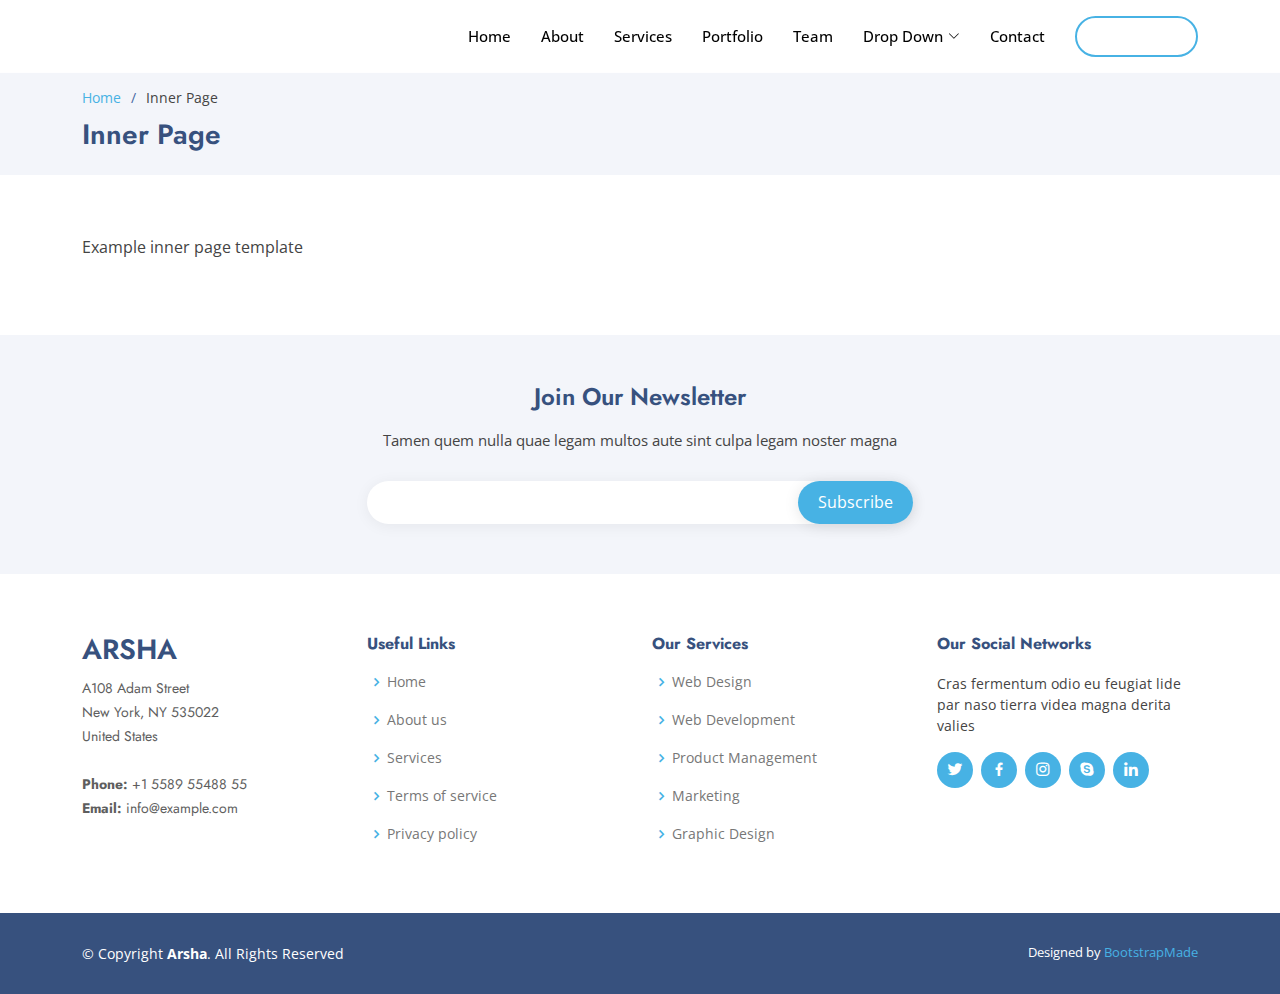
<file: inner-page.html>
<!DOCTYPE html>
<html lang="en">

<head>
  <meta charset="utf-8">
  <meta content="width=device-width, initial-scale=1.0" name="viewport">

  <title>Inner Page - Arsha Bootstrap Template</title>
  <meta content="" name="description">
  <meta content="" name="keywords">

  <!-- Favicons -->
  <link href="assets/img/favicon.png" rel="icon">
  <link href="assets/img/apple-touch-icon.png" rel="apple-touch-icon">

  <!-- Google Fonts -->
  <link href="https://fonts.googleapis.com/css?family=Open+Sans:300,300i,400,400i,600,600i,700,700i|Jost:300,300i,400,400i,500,500i,600,600i,700,700i|Poppins:300,300i,400,400i,500,500i,600,600i,700,700i" rel="stylesheet">

  <!-- Vendor CSS Files -->
  <link href="assets/vendor/aos/aos.css" rel="stylesheet">
  <link href="assets/vendor/bootstrap/css/bootstrap.min.css" rel="stylesheet">
  <link href="assets/vendor/bootstrap-icons/bootstrap-icons.css" rel="stylesheet">
  <link href="assets/vendor/boxicons/css/boxicons.min.css" rel="stylesheet">
  <link href="assets/vendor/glightbox/css/glightbox.min.css" rel="stylesheet">
  <link href="assets/vendor/remixicon/remixicon.css" rel="stylesheet">
  <link href="assets/vendor/swiper/swiper-bundle.min.css" rel="stylesheet">

  <!-- Template Main CSS File -->
  <link href="assets/css/style.css" rel="stylesheet">

  <!-- =======================================================
  * Template Name: Arsha
  * Updated: Mar 10 2023 with Bootstrap v5.2.3
  * Template URL: https://bootstrapmade.com/arsha-free-bootstrap-html-template-corporate/
  * Author: BootstrapMade.com
  * License: https://bootstrapmade.com/license/
  ======================================================== -->
</head>

<body>

  <!-- ======= Header ======= -->
  <header id="header" class="fixed-top header-inner-pages">
    <div class="container d-flex align-items-center">

      <h1 class="logo me-auto"><a href="index.html">Arsha</a></h1>
      <!-- Uncomment below if you prefer to use an image logo -->
      <!-- <a href="index.html" class="logo me-auto"><img src="assets/img/logo.png" alt="" class="img-fluid"></a>-->

      <nav id="navbar" class="navbar">
        <ul>
          <li><a class="nav-link scrollto " href="#hero">Home</a></li>
          <li><a class="nav-link scrollto" href="#about">About</a></li>
          <li><a class="nav-link scrollto" href="#services">Services</a></li>
          <li><a class="nav-link   scrollto" href="#portfolio">Portfolio</a></li>
          <li><a class="nav-link scrollto" href="#team">Team</a></li>
          <li class="dropdown"><a href="#"><span>Drop Down</span> <i class="bi bi-chevron-down"></i></a>
            <ul>
              <li><a href="#">Drop Down 1</a></li>
              <li class="dropdown"><a href="#"><span>Deep Drop Down</span> <i class="bi bi-chevron-right"></i></a>
                <ul>
                  <li><a href="#">Deep Drop Down 1</a></li>
                  <li><a href="#">Deep Drop Down 2</a></li>
                  <li><a href="#">Deep Drop Down 3</a></li>
                  <li><a href="#">Deep Drop Down 4</a></li>
                  <li><a href="#">Deep Drop Down 5</a></li>
                </ul>
              </li>
              <li><a href="#">Drop Down 2</a></li>
              <li><a href="#">Drop Down 3</a></li>
              <li><a href="#">Drop Down 4</a></li>
            </ul>
          </li>
          <li><a class="nav-link scrollto" href="#contact">Contact</a></li>
          <li><a class="getstarted scrollto" href="#about">Get Started</a></li>
        </ul>
        <i class="bi bi-list mobile-nav-toggle"></i>
      </nav><!-- .navbar -->

    </div>
  </header><!-- End Header -->

  <main id="main">

    <!-- ======= Breadcrumbs ======= -->
    <section id="breadcrumbs" class="breadcrumbs">
      <div class="container">

        <ol>
          <li><a href="index.html">Home</a></li>
          <li>Inner Page</li>
        </ol>
        <h2>Inner Page</h2>

      </div>
    </section><!-- End Breadcrumbs -->

    <section class="inner-page">
      <div class="container">
        <p>
          Example inner page template
        </p>
      </div>
    </section>

  </main><!-- End #main -->

  <!-- ======= Footer ======= -->
  <footer id="footer">

    <div class="footer-newsletter">
      <div class="container">
        <div class="row justify-content-center">
          <div class="col-lg-6">
            <h4>Join Our Newsletter</h4>
            <p>Tamen quem nulla quae legam multos aute sint culpa legam noster magna</p>
            <form action="" method="post">
              <input type="email" name="email"><input type="submit" value="Subscribe">
            </form>
          </div>
        </div>
      </div>
    </div>

    <div class="footer-top">
      <div class="container">
        <div class="row">

          <div class="col-lg-3 col-md-6 footer-contact">
            <h3>Arsha</h3>
            <p>
              A108 Adam Street <br>
              New York, NY 535022<br>
              United States <br><br>
              <strong>Phone:</strong> +1 5589 55488 55<br>
              <strong>Email:</strong> info@example.com<br>
            </p>
          </div>

          <div class="col-lg-3 col-md-6 footer-links">
            <h4>Useful Links</h4>
            <ul>
              <li><i class="bx bx-chevron-right"></i> <a href="#">Home</a></li>
              <li><i class="bx bx-chevron-right"></i> <a href="#">About us</a></li>
              <li><i class="bx bx-chevron-right"></i> <a href="#">Services</a></li>
              <li><i class="bx bx-chevron-right"></i> <a href="#">Terms of service</a></li>
              <li><i class="bx bx-chevron-right"></i> <a href="#">Privacy policy</a></li>
            </ul>
          </div>

          <div class="col-lg-3 col-md-6 footer-links">
            <h4>Our Services</h4>
            <ul>
              <li><i class="bx bx-chevron-right"></i> <a href="#">Web Design</a></li>
              <li><i class="bx bx-chevron-right"></i> <a href="#">Web Development</a></li>
              <li><i class="bx bx-chevron-right"></i> <a href="#">Product Management</a></li>
              <li><i class="bx bx-chevron-right"></i> <a href="#">Marketing</a></li>
              <li><i class="bx bx-chevron-right"></i> <a href="#">Graphic Design</a></li>
            </ul>
          </div>

          <div class="col-lg-3 col-md-6 footer-links">
            <h4>Our Social Networks</h4>
            <p>Cras fermentum odio eu feugiat lide par naso tierra videa magna derita valies</p>
            <div class="social-links mt-3">
              <a href="#" class="twitter"><i class="bx bxl-twitter"></i></a>
              <a href="#" class="facebook"><i class="bx bxl-facebook"></i></a>
              <a href="#" class="instagram"><i class="bx bxl-instagram"></i></a>
              <a href="#" class="google-plus"><i class="bx bxl-skype"></i></a>
              <a href="#" class="linkedin"><i class="bx bxl-linkedin"></i></a>
            </div>
          </div>

        </div>
      </div>
    </div>

    <div class="container footer-bottom clearfix">
      <div class="copyright">
        &copy; Copyright <strong><span>Arsha</span></strong>. All Rights Reserved
      </div>
      <div class="credits">
        <!-- All the links in the footer should remain intact. -->
        <!-- You can delete the links only if you purchased the pro version. -->
        <!-- Licensing information: https://bootstrapmade.com/license/ -->
        <!-- Purchase the pro version with working PHP/AJAX contact form: https://bootstrapmade.com/arsha-free-bootstrap-html-template-corporate/ -->
        Designed by <a href="https://bootstrapmade.com/">BootstrapMade</a>
      </div>
    </div>
  </footer><!-- End Footer -->

  <div id="preloader"></div>
  <a href="#" class="back-to-top d-flex align-items-center justify-content-center"><i class="bi bi-arrow-up-short"></i></a>

  <!-- Vendor JS Files -->
  <script src="assets/vendor/aos/aos.js"></script>
  <script src="assets/vendor/bootstrap/js/bootstrap.bundle.min.js"></script>
  <script src="assets/vendor/glightbox/js/glightbox.min.js"></script>
  <script src="assets/vendor/isotope-layout/isotope.pkgd.min.js"></script>
  <script src="assets/vendor/swiper/swiper-bundle.min.js"></script>
  <script src="assets/vendor/waypoints/noframework.waypoints.js"></script>
  <script src="assets/vendor/php-email-form/validate.js"></script>

  <!-- Template Main JS File -->
  <script src="assets/js/main.js"></script>

</body>

</html>
</file>
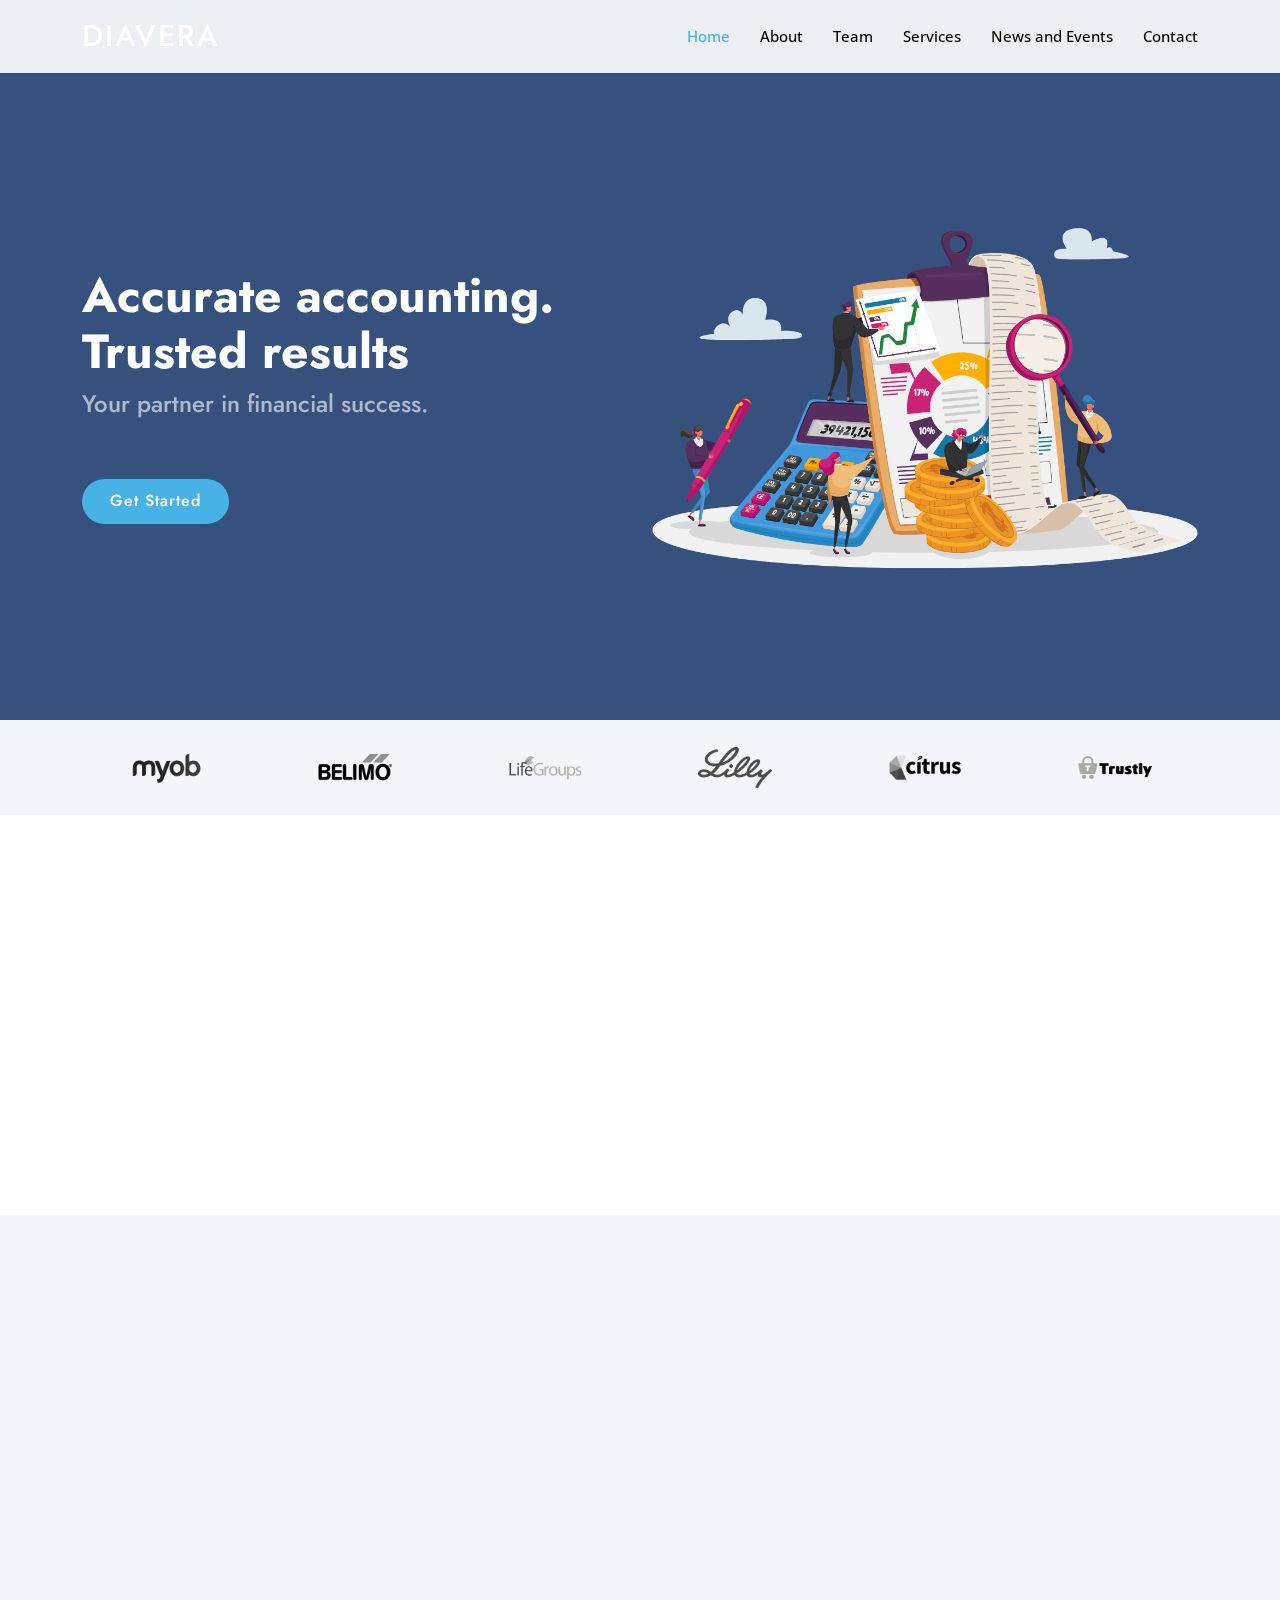
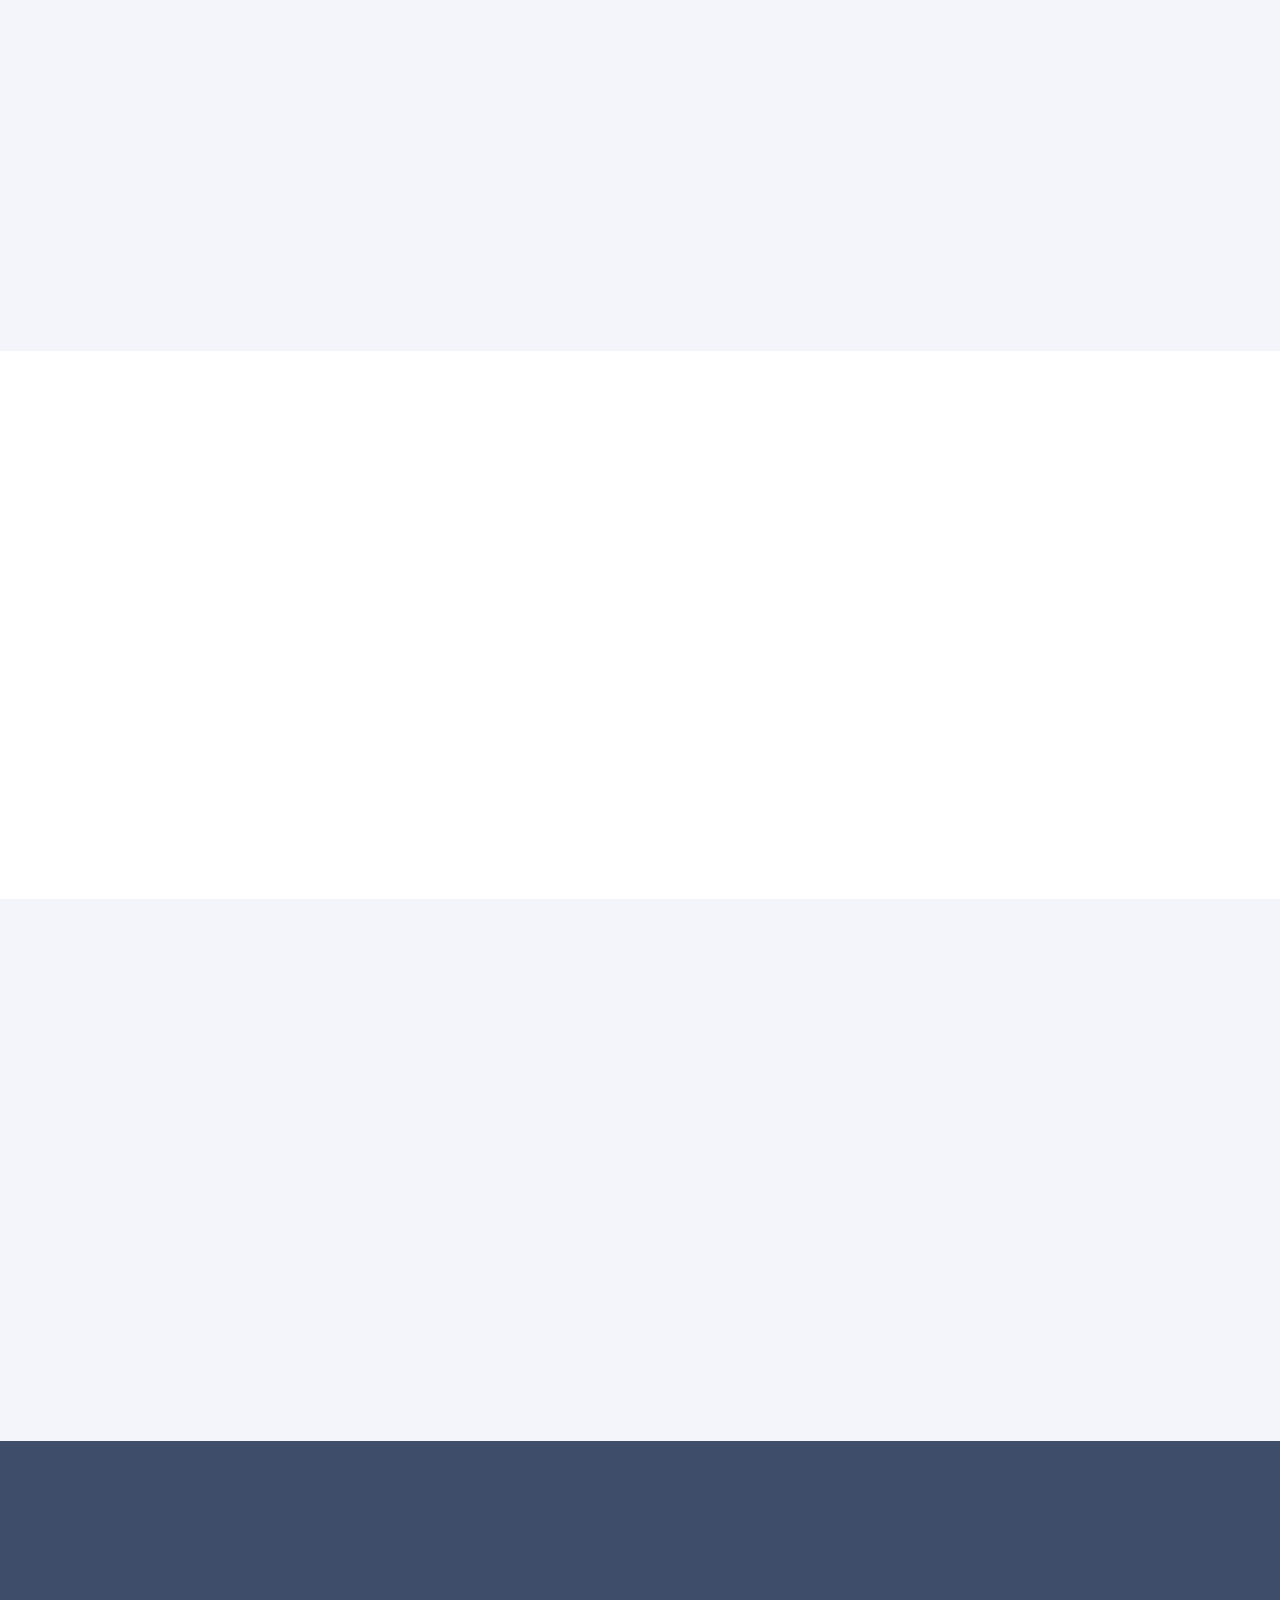
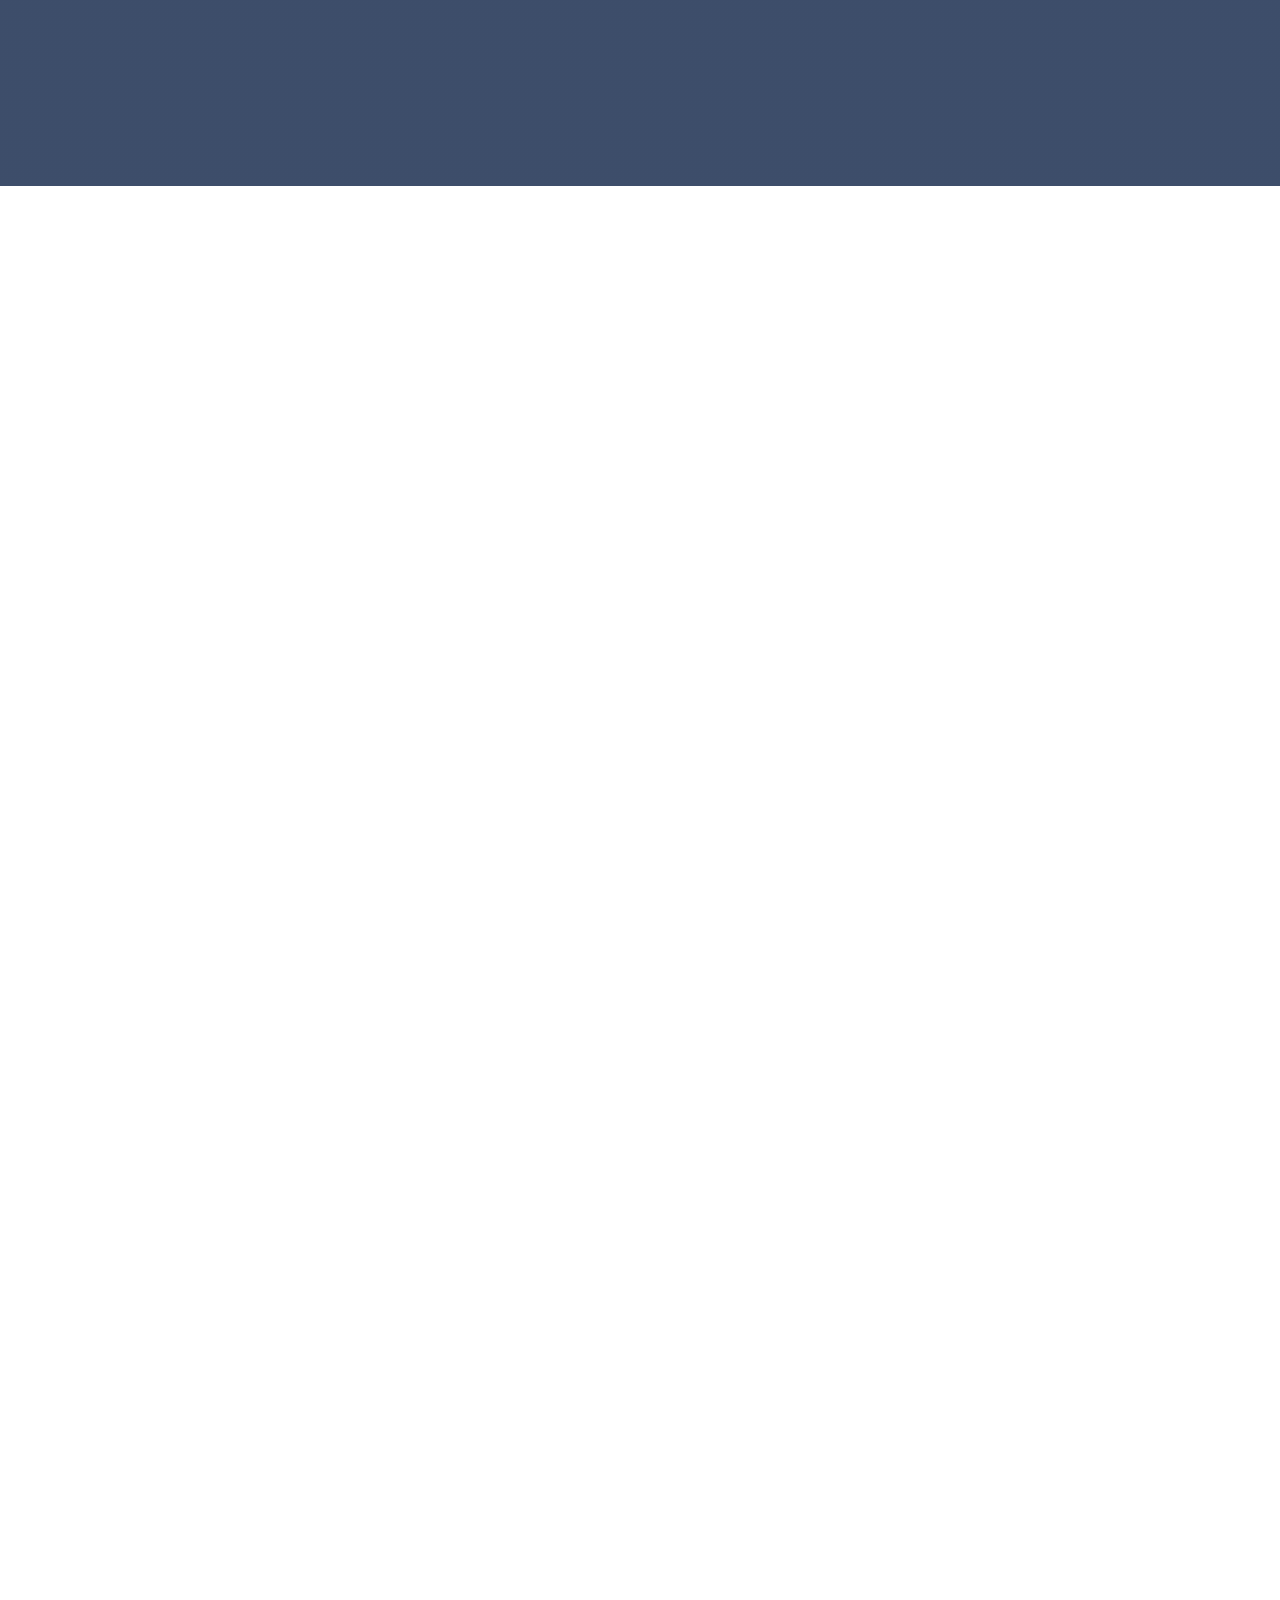
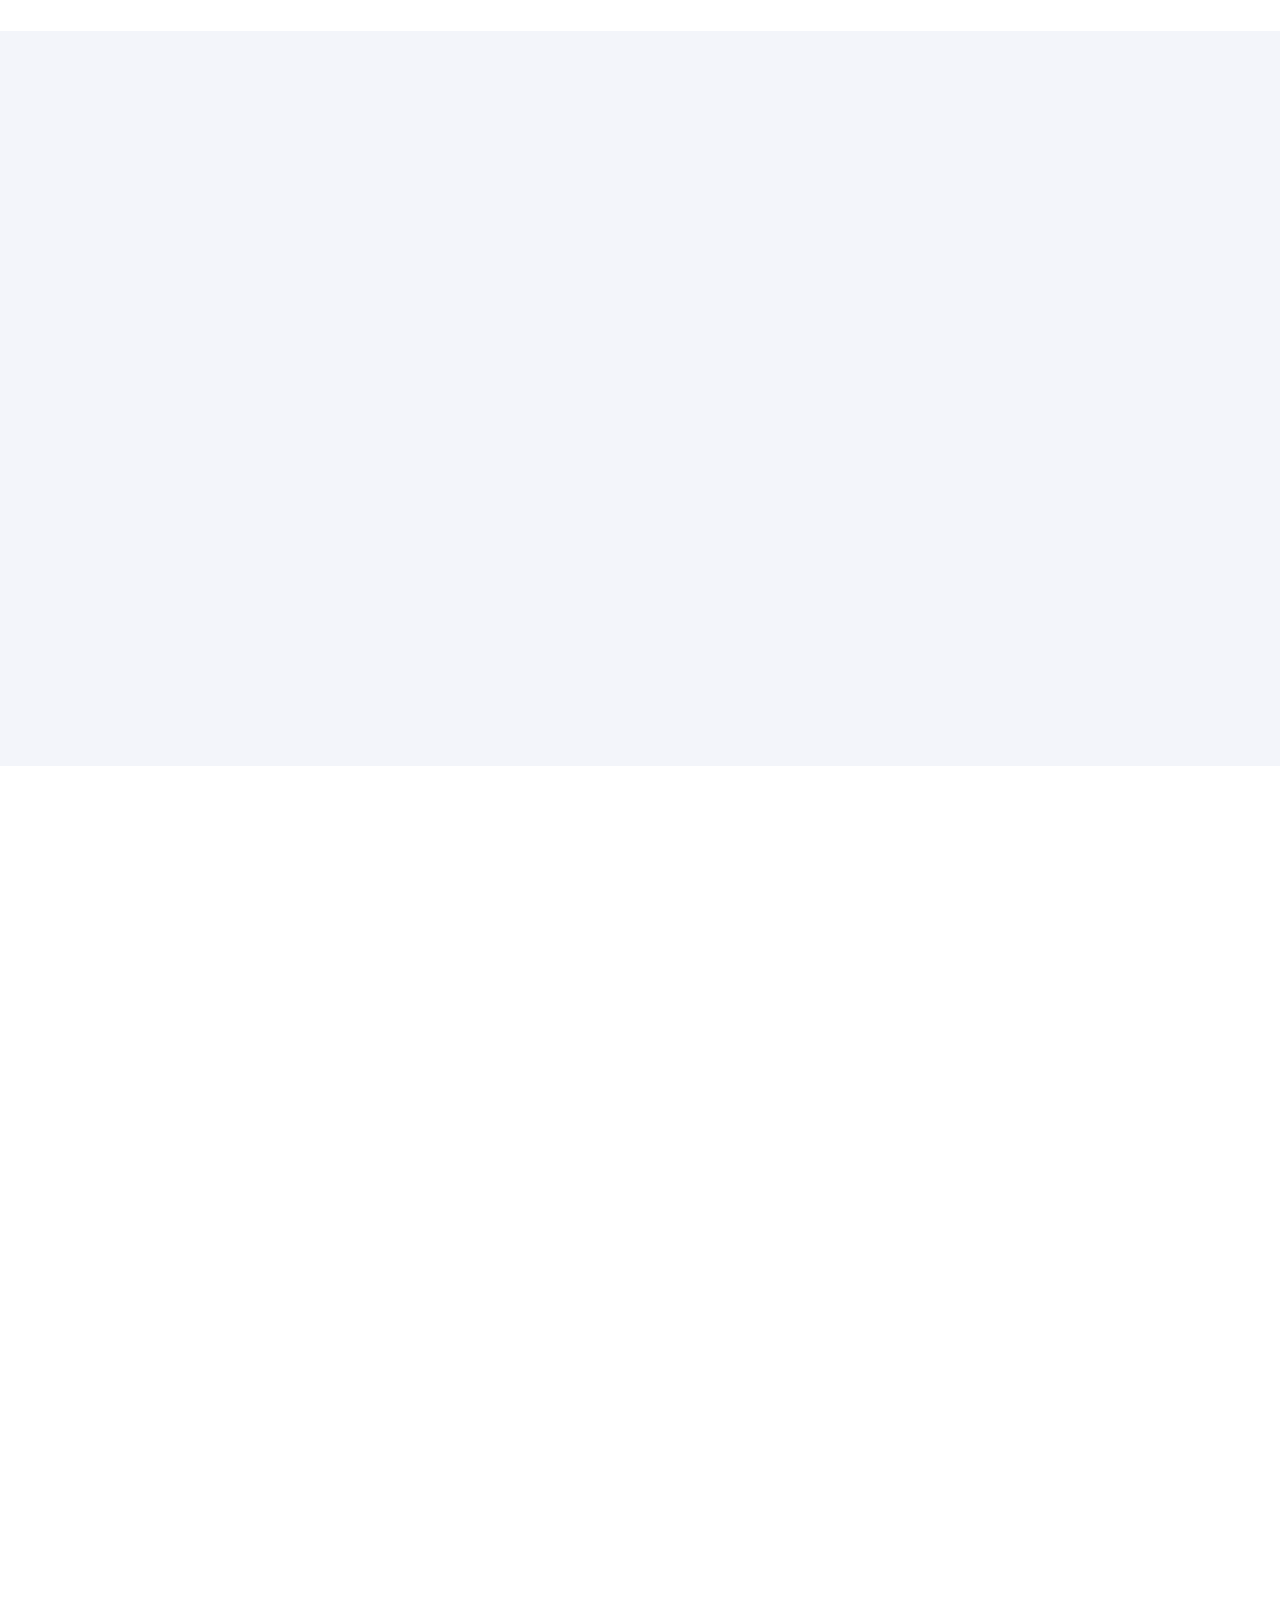
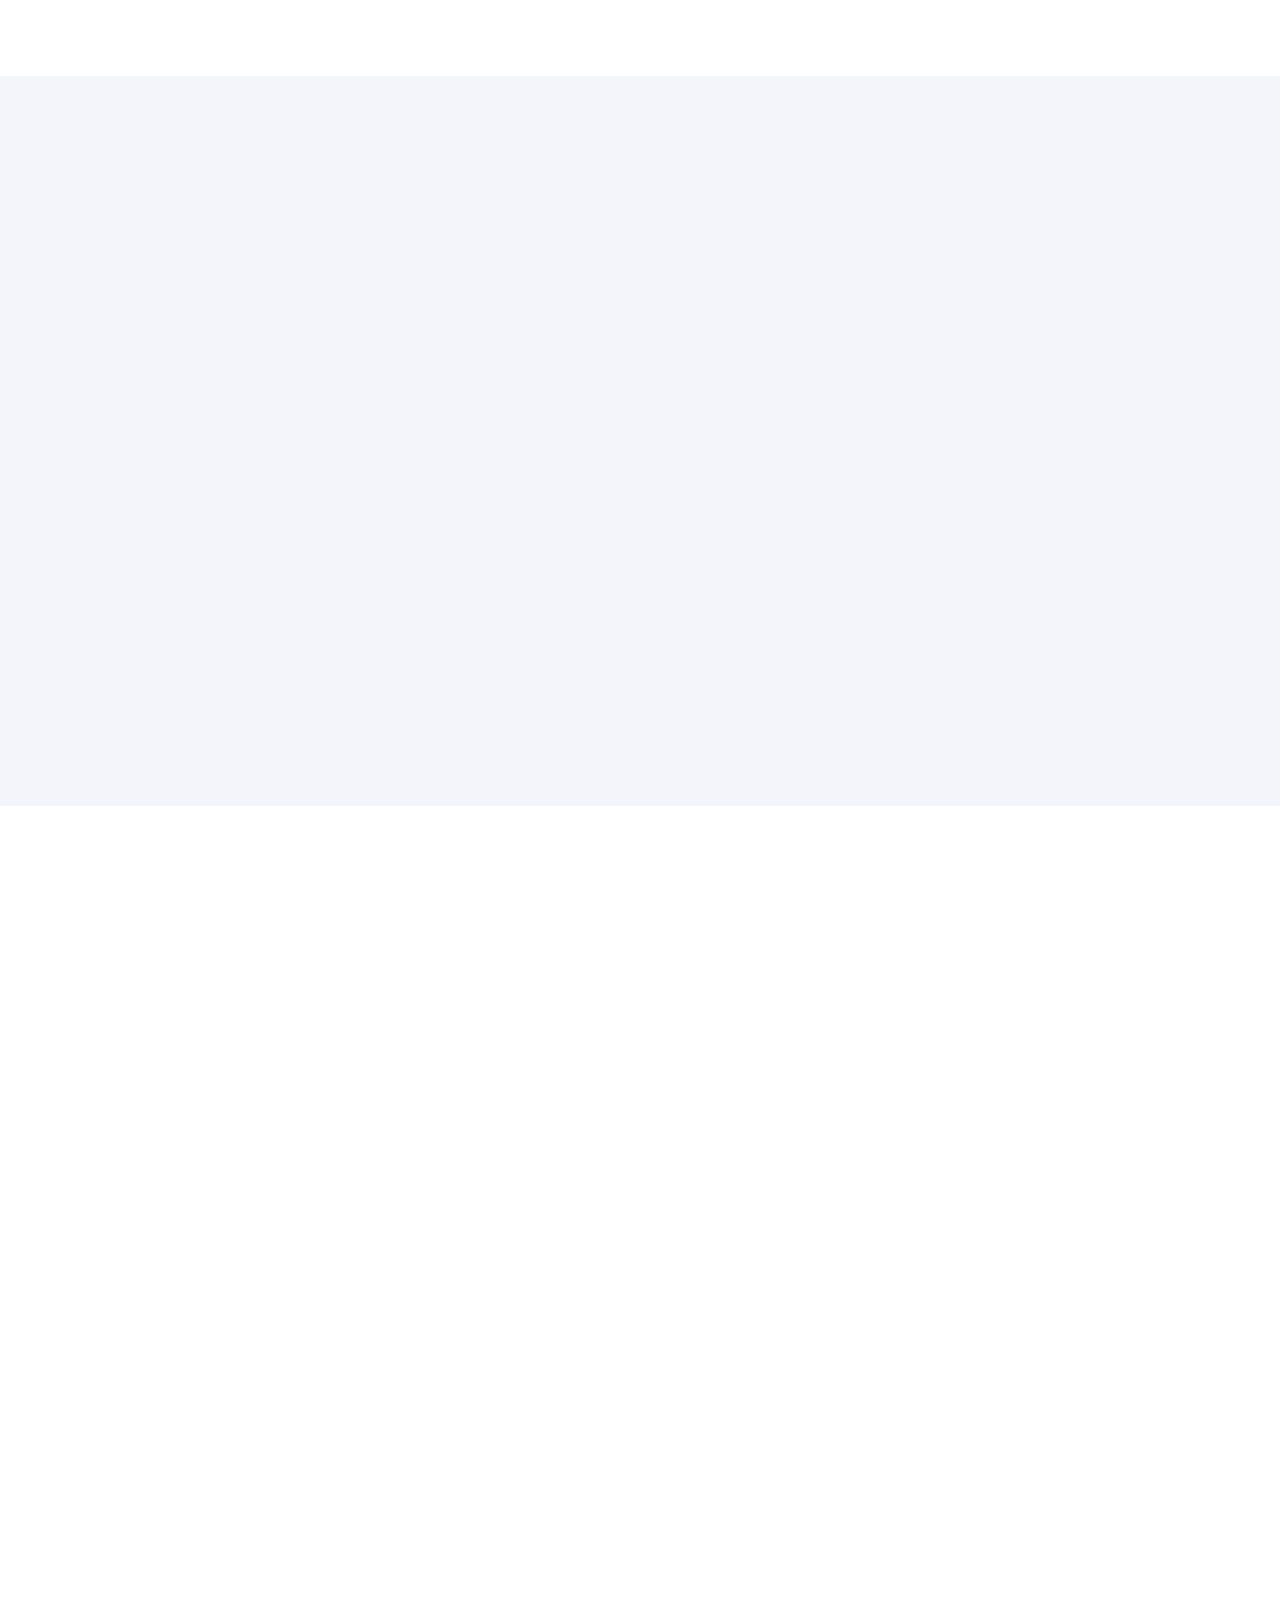
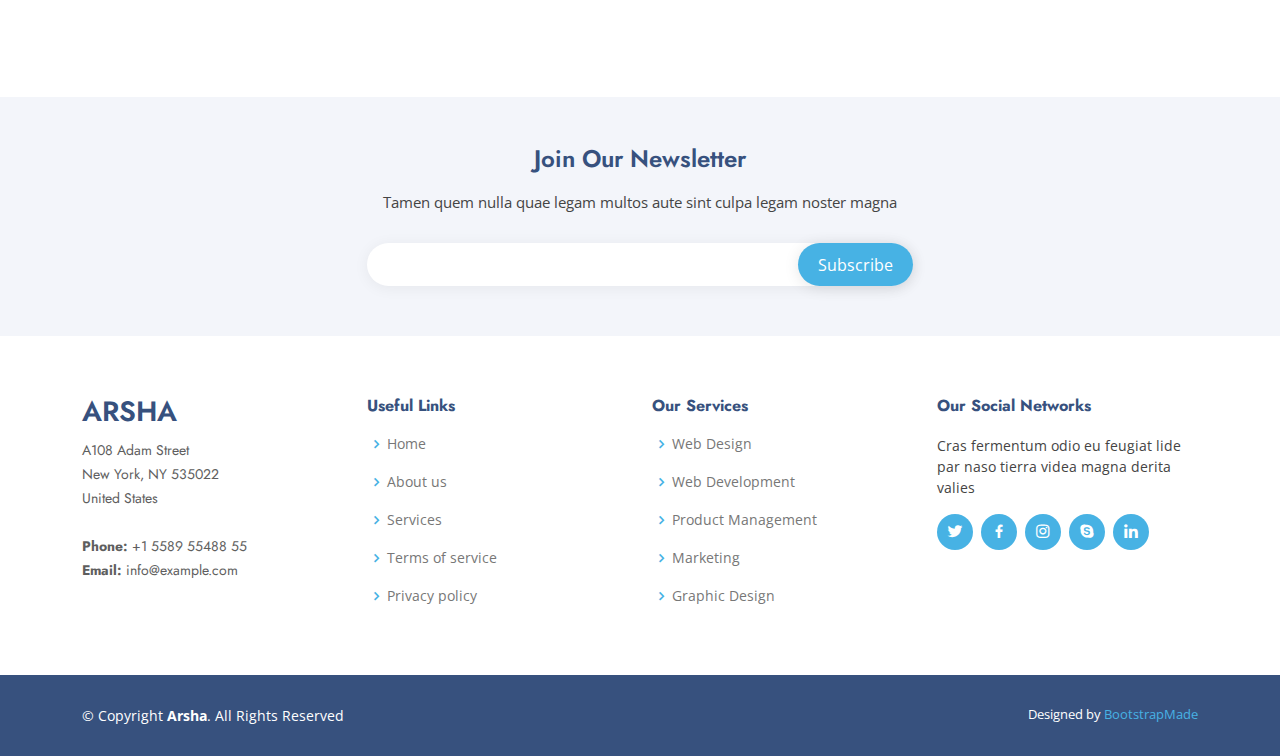
<file: main.html>
<!DOCTYPE html>
<html lang="en">

<head>
  <meta charset="utf-8">
  <meta content="width=device-width, initial-scale=1.0" name="viewport">

  <title>Arsha Bootstrap Template - Index</title>
  <meta content="" name="description">
  <meta content="" name="keywords">

  <!-- Favicons -->
  <link href="assets/img/favicon.png" rel="icon">
  <link href="assets/img/apple-touch-icon.png" rel="apple-touch-icon">

  <!-- Google Fonts -->
  <link
    href="https://fonts.googleapis.com/css?family=Open+Sans:300,300i,400,400i,600,600i,700,700i|Jost:300,300i,400,400i,500,500i,600,600i,700,700i|Poppins:300,300i,400,400i,500,500i,600,600i,700,700i"
    rel="stylesheet">

  <!-- Vendor CSS Files -->
  <link href="assets/vendor/aos/aos.css" rel="stylesheet">
  <link href="assets/vendor/bootstrap/css/bootstrap.min.css" rel="stylesheet">
  <link href="assets/vendor/bootstrap-icons/bootstrap-icons.css" rel="stylesheet">
  <link href="assets/vendor/boxicons/css/boxicons.min.css" rel="stylesheet">
  <link href="assets/vendor/glightbox/css/glightbox.min.css" rel="stylesheet">
  <link href="assets/vendor/remixicon/remixicon.css" rel="stylesheet">
  <link href="assets/vendor/swiper/swiper-bundle.min.css" rel="stylesheet">

  <!-- Template Main CSS File -->
  <link href="assets/css/style.css" rel="stylesheet">

  <!-- =======================================================
  * Template Name: Arsha
  * Updated: Mar 10 2023 with Bootstrap v5.2.3
  * Template URL: https://bootstrapmade.com/arsha-free-bootstrap-html-template-corporate/
  * Author: BootstrapMade.com
  * License: https://bootstrapmade.com/license/
  ======================================================== -->
</head>

<body>

  <!-- ======= Header ======= -->
  <header id="header" class="fixed-top ">
    <div class="container d-flex align-items-center">

      <h1 class="logo me-auto"><a href="index.html">DIAVERA</a></h1>
      <!-- Uncomment below if you prefer to use an image logo -->
      <!-- <a href="index.html" class="logo me-auto"><img src="assets/img/logo.png" alt="" class="img-fluid"></a>-->

      <nav id="navbar" class="navbar">
        <ul>
          <li><a class="nav-link scrollto active" href="#hero">Home</a></li>
          <li><a class="nav-link scrollto" href="#about">About</a></li>
          <li><a class="nav-link scrollto" href="#team">Team</a></li>
          <li><a class="nav-link scrollto" href="#services">Services</a></li>
          <li><a class="nav-link   scrollto" href="#portfolio">News and Events</a></li>
          <li><a class="nav-link scrollto" href="#contact">Contact</a></li>
        </ul>
        <i class="bi bi-list mobile-nav-toggle"></i>
      </nav><!-- .navbar -->

    </div>
  </header><!-- End Header -->

  <!-- ======= Hero Section ======= -->
  <section id="hero" class="d-flex align-items-center">

    <div class="container">
      <div class="row">
        <div class="col-lg-6 d-flex flex-column justify-content-center pt-4 pt-lg-0 order-2 order-lg-1"
          data-aos="fade-up" data-aos-delay="200">
          <h1>Accurate accounting. Trusted results </h1>
          <h2>Your partner in financial success.</h2>
          <div class="d-flex justify-content-center justify-content-lg-start">
            <a href="#about" class="btn-get-started scrollto">Get Started</a>
            <!-- <a href="https://www.youtube.com/watch?v=jDDaplaOz7Q" class="glightbox btn-watch-video"><i
                class="bi bi-play-circle"></i><span>Watch Video</span></a> -->
          </div>
        </div>
        <div class="col-lg-6 order-1 order-lg-2 hero-img" data-aos="zoom-in" data-aos-delay="200">
          <img src="assets/img/hero-img.png" class="img-fluid animated" alt="">
        </div>
      </div>
    </div>

  </section><!-- End Hero -->

  <main id="main">

    <!-- ======= Clients Section ======= -->
    <section id="clients" class="clients section-bg">
      <div class="container">

        <div class="row" data-aos="zoom-in">

          <div class="col-lg-2 col-md-4 col-6 d-flex align-items-center justify-content-center">
            <img src="assets/img/clients/client-1.png" class="img-fluid" alt="">
          </div>

          <div class="col-lg-2 col-md-4 col-6 d-flex align-items-center justify-content-center">
            <img src="assets/img/clients/client-2.png" class="img-fluid" alt="">
          </div>

          <div class="col-lg-2 col-md-4 col-6 d-flex align-items-center justify-content-center">
            <img src="assets/img/clients/client-3.png" class="img-fluid" alt="">
          </div>

          <div class="col-lg-2 col-md-4 col-6 d-flex align-items-center justify-content-center">
            <img src="assets/img/clients/client-4.png" class="img-fluid" alt="">
          </div>

          <div class="col-lg-2 col-md-4 col-6 d-flex align-items-center justify-content-center">
            <img src="assets/img/clients/client-5.png" class="img-fluid" alt="">
          </div>

          <div class="col-lg-2 col-md-4 col-6 d-flex align-items-center justify-content-center">
            <img src="assets/img/clients/client-6.png" class="img-fluid" alt="">
          </div>

        </div>

      </div>
    </section><!-- End Cliens Section -->

    <!-- ======= About Us Section ======= -->
    <section id="about" class="about">
      <div class="container" data-aos="fade-up">

        <div class="section-title">
          <h2>About Us</h2>
        </div>

        <div class="row content">
          <div class="col-lg-6">
            <p>
              Lorem ipsum dolor sit amet, consectetur adipiscing elit, sed do eiusmod tempor incididunt ut labore et
              dolore
              magna aliqua.
            </p>
            <ul>
              <li><i class="ri-check-double-line"></i> Ullamco laboris nisi ut aliquip ex ea commodo consequat</li>
              <li><i class="ri-check-double-line"></i> Duis aute irure dolor in reprehenderit in voluptate velit</li>
              <li><i class="ri-check-double-line"></i> Ullamco laboris nisi ut aliquip ex ea commodo consequat</li>
            </ul>
          </div>
          <div class="col-lg-6 pt-4 pt-lg-0">
            <p>
              Ullamco laboris nisi ut aliquip ex ea commodo consequat. Duis aute irure dolor in reprehenderit in
              voluptate
              velit esse cillum dolore eu fugiat nulla pariatur. Excepteur sint occaecat cupidatat non proident, sunt in
              culpa qui officia deserunt mollit anim id est laborum.
            </p>
            <a href="#" class="btn-learn-more">Learn More</a>
          </div>
        </div>

      </div>
    </section><!-- End About Us Section -->

    <!-- ======= Why Us Section ======= -->
    <section id="why-us" class="why-us section-bg">
      <div class="container-fluid" data-aos="fade-up">

        <div class="row">

          <div class="col-lg-7 d-flex flex-column justify-content-center align-items-stretch  order-2 order-lg-1">

            <div class="content">
              <h3>Eum ipsam laborum deleniti <strong>velit pariatur architecto aut nihil</strong></h3>
              <p>
                Lorem ipsum dolor sit amet, consectetur adipiscing elit, sed do eiusmod tempor incididunt ut labore et
                dolore magna aliqua. Duis aute irure dolor in reprehenderit
              </p>
            </div>

            <div class="accordion-list">
              <ul>
                <li>
                  <a data-bs-toggle="collapse" class="collapse" data-bs-target="#accordion-list-1"><span>01</span> Non
                    consectetur a erat nam at lectus urna duis? <i class="bx bx-chevron-down icon-show"></i><i
                      class="bx bx-chevron-up icon-close"></i></a>
                  <div id="accordion-list-1" class="collapse show" data-bs-parent=".accordion-list">
                    <p>
                      Feugiat pretium nibh ipsum consequat. Tempus iaculis urna id volutpat lacus laoreet non curabitur
                      gravida. Venenatis lectus magna fringilla urna porttitor rhoncus dolor purus non.
                    </p>
                  </div>
                </li>

                <li>
                  <a data-bs-toggle="collapse" data-bs-target="#accordion-list-2" class="collapsed"><span>02</span>
                    Feugiat scelerisque varius morbi enim nunc? <i class="bx bx-chevron-down icon-show"></i><i
                      class="bx bx-chevron-up icon-close"></i></a>
                  <div id="accordion-list-2" class="collapse" data-bs-parent=".accordion-list">
                    <p>
                      Dolor sit amet consectetur adipiscing elit pellentesque habitant morbi. Id interdum velit laoreet
                      id donec ultrices. Fringilla phasellus faucibus scelerisque eleifend donec pretium. Est
                      pellentesque elit ullamcorper dignissim. Mauris ultrices eros in cursus turpis massa tincidunt
                      dui.
                    </p>
                  </div>
                </li>

                <li>
                  <a data-bs-toggle="collapse" data-bs-target="#accordion-list-3" class="collapsed"><span>03</span>
                    Dolor sit amet consectetur adipiscing elit? <i class="bx bx-chevron-down icon-show"></i><i
                      class="bx bx-chevron-up icon-close"></i></a>
                  <div id="accordion-list-3" class="collapse" data-bs-parent=".accordion-list">
                    <p>
                      Eleifend mi in nulla posuere sollicitudin aliquam ultrices sagittis orci. Faucibus pulvinar
                      elementum integer enim. Sem nulla pharetra diam sit amet nisl suscipit. Rutrum tellus pellentesque
                      eu tincidunt. Lectus urna duis convallis convallis tellus. Urna molestie at elementum eu facilisis
                      sed odio morbi quis
                    </p>
                  </div>
                </li>

              </ul>
            </div>

          </div>

          <div class="col-lg-5 align-items-stretch order-1 order-lg-2 img"
            style='background-image: url("assets/img/why-us.png");' data-aos="zoom-in" data-aos-delay="150">&nbsp;</div>
        </div>

      </div>
    </section><!-- End Why Us Section -->

    <!-- ======= Skills Section ======= -->
    <section id="skills" class="skills">
      <div class="container" data-aos="fade-up">

        <div class="row">
          <div class="col-lg-6 d-flex align-items-center" data-aos="fade-right" data-aos-delay="100">
            <img src="assets/img/skills.png" class="img-fluid" alt="">
          </div>
          <div class="col-lg-6 pt-4 pt-lg-0 content" data-aos="fade-left" data-aos-delay="100">
            <h3>Voluptatem dignissimos provident quasi corporis voluptates</h3>
            <p class="fst-italic">
              Lorem ipsum dolor sit amet, consectetur adipiscing elit, sed do eiusmod tempor incididunt ut labore et
              dolore
              magna aliqua.
            </p>

            <div class="skills-content">

              <div class="progress">
                <span class="skill">HTML <i class="val">100%</i></span>
                <div class="progress-bar-wrap">
                  <div class="progress-bar" role="progressbar" aria-valuenow="100" aria-valuemin="0"
                    aria-valuemax="100"></div>
                </div>
              </div>

              <div class="progress">
                <span class="skill">CSS <i class="val">90%</i></span>
                <div class="progress-bar-wrap">
                  <div class="progress-bar" role="progressbar" aria-valuenow="90" aria-valuemin="0" aria-valuemax="100">
                  </div>
                </div>
              </div>

              <div class="progress">
                <span class="skill">JavaScript <i class="val">75%</i></span>
                <div class="progress-bar-wrap">
                  <div class="progress-bar" role="progressbar" aria-valuenow="75" aria-valuemin="0" aria-valuemax="100">
                  </div>
                </div>
              </div>

              <div class="progress">
                <span class="skill">Photoshop <i class="val">55%</i></span>
                <div class="progress-bar-wrap">
                  <div class="progress-bar" role="progressbar" aria-valuenow="55" aria-valuemin="0" aria-valuemax="100">
                  </div>
                </div>
              </div>

            </div>

          </div>
        </div>

      </div>
    </section><!-- End Skills Section -->

    <!-- ======= Services Section ======= -->
    <section id="services" class="services section-bg">
      <div class="container" data-aos="fade-up">

        <div class="section-title">
          <h2>Services</h2>
          <p>Magnam dolores commodi suscipit. Necessitatibus eius consequatur ex aliquid fuga eum quidem. Sit sint
            consectetur velit. Quisquam quos quisquam cupiditate. Et nemo qui impedit suscipit alias ea. Quia fugiat sit
            in iste officiis commodi quidem hic quas.</p>
        </div>

        <div class="row">
          <div class="col-xl-3 col-md-6 d-flex align-items-stretch" data-aos="zoom-in" data-aos-delay="100">
            <div class="icon-box">
              <div class="icon"><i class="bx bxl-dribbble"></i></div>
              <h4><a href="">Lorem Ipsum</a></h4>
              <p>Voluptatum deleniti atque corrupti quos dolores et quas molestias excepturi</p>
            </div>
          </div>

          <div class="col-xl-3 col-md-6 d-flex align-items-stretch mt-4 mt-md-0" data-aos="zoom-in"
            data-aos-delay="200">
            <div class="icon-box">
              <div class="icon"><i class="bx bx-file"></i></div>
              <h4><a href="">Sed ut perspici</a></h4>
              <p>Duis aute irure dolor in reprehenderit in voluptate velit esse cillum dolore</p>
            </div>
          </div>

          <div class="col-xl-3 col-md-6 d-flex align-items-stretch mt-4 mt-xl-0" data-aos="zoom-in"
            data-aos-delay="300">
            <div class="icon-box">
              <div class="icon"><i class="bx bx-tachometer"></i></div>
              <h4><a href="">Magni Dolores</a></h4>
              <p>Excepteur sint occaecat cupidatat non proident, sunt in culpa qui officia</p>
            </div>
          </div>

          <div class="col-xl-3 col-md-6 d-flex align-items-stretch mt-4 mt-xl-0" data-aos="zoom-in"
            data-aos-delay="400">
            <div class="icon-box">
              <div class="icon"><i class="bx bx-layer"></i></div>
              <h4><a href="">Nemo Enim</a></h4>
              <p>At vero eos et accusamus et iusto odio dignissimos ducimus qui blanditiis</p>
            </div>
          </div>

        </div>

      </div>
    </section><!-- End Services Section -->

    <!-- ======= Cta Section ======= -->
    <section id="cta" class="cta">
      <div class="container" data-aos="zoom-in">

        <div class="row">
          <div class="col-lg-9 text-center text-lg-start">
            <h3>Call To Action</h3>
            <p> Duis aute irure dolor in reprehenderit in voluptate velit esse cillum dolore eu fugiat nulla pariatur.
              Excepteur sint occaecat cupidatat non proident, sunt in culpa qui officia deserunt mollit anim id est
              laborum.</p>
          </div>
          <div class="col-lg-3 cta-btn-container text-center">
            <a class="cta-btn align-middle" href="#">Call To Action</a>
          </div>
        </div>

      </div>
    </section><!-- End Cta Section -->

    <!-- ======= Portfolio Section ======= -->
    <section id="portfolio" class="portfolio">
      <div class="container" data-aos="fade-up">

        <div class="section-title">
          <h2>Portfolio</h2>
          <p>Magnam dolores commodi suscipit. Necessitatibus eius consequatur ex aliquid fuga eum quidem. Sit sint
            consectetur velit. Quisquam quos quisquam cupiditate. Et nemo qui impedit suscipit alias ea. Quia fugiat sit
            in iste officiis commodi quidem hic quas.</p>
        </div>

        <ul id="portfolio-flters" class="d-flex justify-content-center" data-aos="fade-up" data-aos-delay="100">
          <li data-filter="*" class="filter-active">All</li>
          <li data-filter=".filter-app">App</li>
          <li data-filter=".filter-card">Card</li>
          <li data-filter=".filter-web">Web</li>
        </ul>

        <div class="row portfolio-container" data-aos="fade-up" data-aos-delay="200">

          <div class="col-lg-4 col-md-6 portfolio-item filter-app">
            <div class="portfolio-img"><img src="assets/img/portfolio/portfolio-1.jpg" class="img-fluid" alt=""></div>
            <div class="portfolio-info">
              <h4>App 1</h4>
              <p>App</p>
              <a href="assets/img/portfolio/portfolio-1.jpg" data-gallery="portfolioGallery"
                class="portfolio-lightbox preview-link" title="App 1"><i class="bx bx-plus"></i></a>
              <a href="portfolio-details.html" class="details-link" title="More Details"><i class="bx bx-link"></i></a>
            </div>
          </div>

          <div class="col-lg-4 col-md-6 portfolio-item filter-web">
            <div class="portfolio-img"><img src="assets/img/portfolio/portfolio-2.jpg" class="img-fluid" alt=""></div>
            <div class="portfolio-info">
              <h4>Web 3</h4>
              <p>Web</p>
              <a href="assets/img/portfolio/portfolio-2.jpg" data-gallery="portfolioGallery"
                class="portfolio-lightbox preview-link" title="Web 3"><i class="bx bx-plus"></i></a>
              <a href="portfolio-details.html" class="details-link" title="More Details"><i class="bx bx-link"></i></a>
            </div>
          </div>

          <div class="col-lg-4 col-md-6 portfolio-item filter-app">
            <div class="portfolio-img"><img src="assets/img/portfolio/portfolio-3.jpg" class="img-fluid" alt=""></div>
            <div class="portfolio-info">
              <h4>App 2</h4>
              <p>App</p>
              <a href="assets/img/portfolio/portfolio-3.jpg" data-gallery="portfolioGallery"
                class="portfolio-lightbox preview-link" title="App 2"><i class="bx bx-plus"></i></a>
              <a href="portfolio-details.html" class="details-link" title="More Details"><i class="bx bx-link"></i></a>
            </div>
          </div>

          <div class="col-lg-4 col-md-6 portfolio-item filter-card">
            <div class="portfolio-img"><img src="assets/img/portfolio/portfolio-4.jpg" class="img-fluid" alt=""></div>
            <div class="portfolio-info">
              <h4>Card 2</h4>
              <p>Card</p>
              <a href="assets/img/portfolio/portfolio-4.jpg" data-gallery="portfolioGallery"
                class="portfolio-lightbox preview-link" title="Card 2"><i class="bx bx-plus"></i></a>
              <a href="portfolio-details.html" class="details-link" title="More Details"><i class="bx bx-link"></i></a>
            </div>
          </div>

          <div class="col-lg-4 col-md-6 portfolio-item filter-web">
            <div class="portfolio-img"><img src="assets/img/portfolio/portfolio-5.jpg" class="img-fluid" alt=""></div>
            <div class="portfolio-info">
              <h4>Web 2</h4>
              <p>Web</p>
              <a href="assets/img/portfolio/portfolio-5.jpg" data-gallery="portfolioGallery"
                class="portfolio-lightbox preview-link" title="Web 2"><i class="bx bx-plus"></i></a>
              <a href="portfolio-details.html" class="details-link" title="More Details"><i class="bx bx-link"></i></a>
            </div>
          </div>

          <div class="col-lg-4 col-md-6 portfolio-item filter-app">
            <div class="portfolio-img"><img src="assets/img/portfolio/portfolio-6.jpg" class="img-fluid" alt=""></div>
            <div class="portfolio-info">
              <h4>App 3</h4>
              <p>App</p>
              <a href="assets/img/portfolio/portfolio-6.jpg" data-gallery="portfolioGallery"
                class="portfolio-lightbox preview-link" title="App 3"><i class="bx bx-plus"></i></a>
              <a href="portfolio-details.html" class="details-link" title="More Details"><i class="bx bx-link"></i></a>
            </div>
          </div>

          <div class="col-lg-4 col-md-6 portfolio-item filter-card">
            <div class="portfolio-img"><img src="assets/img/portfolio/portfolio-7.jpg" class="img-fluid" alt=""></div>
            <div class="portfolio-info">
              <h4>Card 1</h4>
              <p>Card</p>
              <a href="assets/img/portfolio/portfolio-7.jpg" data-gallery="portfolioGallery"
                class="portfolio-lightbox preview-link" title="Card 1"><i class="bx bx-plus"></i></a>
              <a href="portfolio-details.html" class="details-link" title="More Details"><i class="bx bx-link"></i></a>
            </div>
          </div>

          <div class="col-lg-4 col-md-6 portfolio-item filter-card">
            <div class="portfolio-img"><img src="assets/img/portfolio/portfolio-8.jpg" class="img-fluid" alt=""></div>
            <div class="portfolio-info">
              <h4>Card 3</h4>
              <p>Card</p>
              <a href="assets/img/portfolio/portfolio-8.jpg" data-gallery="portfolioGallery"
                class="portfolio-lightbox preview-link" title="Card 3"><i class="bx bx-plus"></i></a>
              <a href="portfolio-details.html" class="details-link" title="More Details"><i class="bx bx-link"></i></a>
            </div>
          </div>

          <div class="col-lg-4 col-md-6 portfolio-item filter-web">
            <div class="portfolio-img"><img src="assets/img/portfolio/portfolio-9.jpg" class="img-fluid" alt=""></div>
            <div class="portfolio-info">
              <h4>Web 3</h4>
              <p>Web</p>
              <a href="assets/img/portfolio/portfolio-9.jpg" data-gallery="portfolioGallery"
                class="portfolio-lightbox preview-link" title="Web 3"><i class="bx bx-plus"></i></a>
              <a href="portfolio-details.html" class="details-link" title="More Details"><i class="bx bx-link"></i></a>
            </div>
          </div>

        </div>

      </div>
    </section><!-- End Portfolio Section -->

    <!-- ======= Team Section ======= -->
    <section id="team" class="team section-bg">
      <div class="container" data-aos="fade-up">

        <div class="section-title">
          <h2>Team</h2>
          <p>Magnam dolores commodi suscipit. Necessitatibus eius consequatur ex aliquid fuga eum quidem. Sit sint
            consectetur velit. Quisquam quos quisquam cupiditate. Et nemo qui impedit suscipit alias ea. Quia fugiat sit
            in iste officiis commodi quidem hic quas.</p>
        </div>

        <div class="row">

          <div class="col-lg-6" data-aos="zoom-in" data-aos-delay="100">
            <div class="member d-flex align-items-start">
              <div class="pic"><img src="assets/img/team/team-1.jpg" class="img-fluid" alt=""></div>
              <div class="member-info">
                <h4>Walter White</h4>
                <span>Chief Executive Officer</span>
                <p>Explicabo voluptatem mollitia et repellat qui dolorum quasi</p>
                <div class="social">
                  <a href=""><i class="ri-twitter-fill"></i></a>
                  <a href=""><i class="ri-facebook-fill"></i></a>
                  <a href=""><i class="ri-instagram-fill"></i></a>
                  <a href=""> <i class="ri-linkedin-box-fill"></i> </a>
                </div>
              </div>
            </div>
          </div>

          <div class="col-lg-6 mt-4 mt-lg-0" data-aos="zoom-in" data-aos-delay="200">
            <div class="member d-flex align-items-start">
              <div class="pic"><img src="assets/img/team/team-2.jpg" class="img-fluid" alt=""></div>
              <div class="member-info">
                <h4>Sarah Jhonson</h4>
                <span>Product Manager</span>
                <p>Aut maiores voluptates amet et quis praesentium qui senda para</p>
                <div class="social">
                  <a href=""><i class="ri-twitter-fill"></i></a>
                  <a href=""><i class="ri-facebook-fill"></i></a>
                  <a href=""><i class="ri-instagram-fill"></i></a>
                  <a href=""> <i class="ri-linkedin-box-fill"></i> </a>
                </div>
              </div>
            </div>
          </div>

          <div class="col-lg-6 mt-4" data-aos="zoom-in" data-aos-delay="300">
            <div class="member d-flex align-items-start">
              <div class="pic"><img src="assets/img/team/team-3.jpg" class="img-fluid" alt=""></div>
              <div class="member-info">
                <h4>William Anderson</h4>
                <span>CTO</span>
                <p>Quisquam facilis cum velit laborum corrupti fuga rerum quia</p>
                <div class="social">
                  <a href=""><i class="ri-twitter-fill"></i></a>
                  <a href=""><i class="ri-facebook-fill"></i></a>
                  <a href=""><i class="ri-instagram-fill"></i></a>
                  <a href=""> <i class="ri-linkedin-box-fill"></i> </a>
                </div>
              </div>
            </div>
          </div>

          <div class="col-lg-6 mt-4" data-aos="zoom-in" data-aos-delay="400">
            <div class="member d-flex align-items-start">
              <div class="pic"><img src="assets/img/team/team-4.jpg" class="img-fluid" alt=""></div>
              <div class="member-info">
                <h4>Amanda Jepson</h4>
                <span>Accountant</span>
                <p>Dolorum tempora officiis odit laborum officiis et et accusamus</p>
                <div class="social">
                  <a href=""><i class="ri-twitter-fill"></i></a>
                  <a href=""><i class="ri-facebook-fill"></i></a>
                  <a href=""><i class="ri-instagram-fill"></i></a>
                  <a href=""> <i class="ri-linkedin-box-fill"></i> </a>
                </div>
              </div>
            </div>
          </div>

        </div>

      </div>
    </section><!-- End Team Section -->

    <!-- ======= Pricing Section ======= -->
    <section id="pricing" class="pricing">
      <div class="container" data-aos="fade-up">

        <div class="section-title">
          <h2>Pricing</h2>
          <p>Magnam dolores commodi suscipit. Necessitatibus eius consequatur ex aliquid fuga eum quidem. Sit sint
            consectetur velit. Quisquam quos quisquam cupiditate. Et nemo qui impedit suscipit alias ea. Quia fugiat sit
            in iste officiis commodi quidem hic quas.</p>
        </div>

        <div class="row">

          <div class="col-lg-4" data-aos="fade-up" data-aos-delay="100">
            <div class="box">
              <h3>Free Plan</h3>
              <h4><sup>$</sup>0<span>per month</span></h4>
              <ul>
                <li><i class="bx bx-check"></i> Quam adipiscing vitae proin</li>
                <li><i class="bx bx-check"></i> Nec feugiat nisl pretium</li>
                <li><i class="bx bx-check"></i> Nulla at volutpat diam uteera</li>
                <li class="na"><i class="bx bx-x"></i> <span>Pharetra massa massa ultricies</span></li>
                <li class="na"><i class="bx bx-x"></i> <span>Massa ultricies mi quis hendrerit</span></li>
              </ul>
              <a href="#" class="buy-btn">Get Started</a>
            </div>
          </div>

          <div class="col-lg-4 mt-4 mt-lg-0" data-aos="fade-up" data-aos-delay="200">
            <div class="box featured">
              <h3>Business Plan</h3>
              <h4><sup>$</sup>29<span>per month</span></h4>
              <ul>
                <li><i class="bx bx-check"></i> Quam adipiscing vitae proin</li>
                <li><i class="bx bx-check"></i> Nec feugiat nisl pretium</li>
                <li><i class="bx bx-check"></i> Nulla at volutpat diam uteera</li>
                <li><i class="bx bx-check"></i> Pharetra massa massa ultricies</li>
                <li><i class="bx bx-check"></i> Massa ultricies mi quis hendrerit</li>
              </ul>
              <a href="#" class="buy-btn">Get Started</a>
            </div>
          </div>

          <div class="col-lg-4 mt-4 mt-lg-0" data-aos="fade-up" data-aos-delay="300">
            <div class="box">
              <h3>Developer Plan</h3>
              <h4><sup>$</sup>49<span>per month</span></h4>
              <ul>
                <li><i class="bx bx-check"></i> Quam adipiscing vitae proin</li>
                <li><i class="bx bx-check"></i> Nec feugiat nisl pretium</li>
                <li><i class="bx bx-check"></i> Nulla at volutpat diam uteera</li>
                <li><i class="bx bx-check"></i> Pharetra massa massa ultricies</li>
                <li><i class="bx bx-check"></i> Massa ultricies mi quis hendrerit</li>
              </ul>
              <a href="#" class="buy-btn">Get Started</a>
            </div>
          </div>

        </div>

      </div>
    </section><!-- End Pricing Section -->

    <!-- ======= Frequently Asked Questions Section ======= -->
    <section id="faq" class="faq section-bg">
      <div class="container" data-aos="fade-up">

        <div class="section-title">
          <h2>Frequently Asked Questions</h2>
          <p>Magnam dolores commodi suscipit. Necessitatibus eius consequatur ex aliquid fuga eum quidem. Sit sint
            consectetur velit. Quisquam quos quisquam cupiditate. Et nemo qui impedit suscipit alias ea. Quia fugiat sit
            in iste officiis commodi quidem hic quas.</p>
        </div>

        <div class="faq-list">
          <ul>
            <li data-aos="fade-up" data-aos-delay="100">
              <i class="bx bx-help-circle icon-help"></i> <a data-bs-toggle="collapse" class="collapse"
                data-bs-target="#faq-list-1">Non consectetur a erat nam at lectus urna duis? <i
                  class="bx bx-chevron-down icon-show"></i><i class="bx bx-chevron-up icon-close"></i></a>
              <div id="faq-list-1" class="collapse show" data-bs-parent=".faq-list">
                <p>
                  Feugiat pretium nibh ipsum consequat. Tempus iaculis urna id volutpat lacus laoreet non curabitur
                  gravida. Venenatis lectus magna fringilla urna porttitor rhoncus dolor purus non.
                </p>
              </div>
            </li>

            <li data-aos="fade-up" data-aos-delay="200">
              <i class="bx bx-help-circle icon-help"></i> <a data-bs-toggle="collapse" data-bs-target="#faq-list-2"
                class="collapsed">Feugiat scelerisque varius morbi enim nunc? <i
                  class="bx bx-chevron-down icon-show"></i><i class="bx bx-chevron-up icon-close"></i></a>
              <div id="faq-list-2" class="collapse" data-bs-parent=".faq-list">
                <p>
                  Dolor sit amet consectetur adipiscing elit pellentesque habitant morbi. Id interdum velit laoreet id
                  donec ultrices. Fringilla phasellus faucibus scelerisque eleifend donec pretium. Est pellentesque elit
                  ullamcorper dignissim. Mauris ultrices eros in cursus turpis massa tincidunt dui.
                </p>
              </div>
            </li>

            <li data-aos="fade-up" data-aos-delay="300">
              <i class="bx bx-help-circle icon-help"></i> <a data-bs-toggle="collapse" data-bs-target="#faq-list-3"
                class="collapsed">Dolor sit amet consectetur adipiscing elit? <i
                  class="bx bx-chevron-down icon-show"></i><i class="bx bx-chevron-up icon-close"></i></a>
              <div id="faq-list-3" class="collapse" data-bs-parent=".faq-list">
                <p>
                  Eleifend mi in nulla posuere sollicitudin aliquam ultrices sagittis orci. Faucibus pulvinar elementum
                  integer enim. Sem nulla pharetra diam sit amet nisl suscipit. Rutrum tellus pellentesque eu tincidunt.
                  Lectus urna duis convallis convallis tellus. Urna molestie at elementum eu facilisis sed odio morbi
                  quis
                </p>
              </div>
            </li>

            <li data-aos="fade-up" data-aos-delay="400">
              <i class="bx bx-help-circle icon-help"></i> <a data-bs-toggle="collapse" data-bs-target="#faq-list-4"
                class="collapsed">Tempus quam pellentesque nec nam aliquam sem et tortor consequat? <i
                  class="bx bx-chevron-down icon-show"></i><i class="bx bx-chevron-up icon-close"></i></a>
              <div id="faq-list-4" class="collapse" data-bs-parent=".faq-list">
                <p>
                  Molestie a iaculis at erat pellentesque adipiscing commodo. Dignissim suspendisse in est ante in. Nunc
                  vel risus commodo viverra maecenas accumsan. Sit amet nisl suscipit adipiscing bibendum est. Purus
                  gravida quis blandit turpis cursus in.
                </p>
              </div>
            </li>

            <li data-aos="fade-up" data-aos-delay="500">
              <i class="bx bx-help-circle icon-help"></i> <a data-bs-toggle="collapse" data-bs-target="#faq-list-5"
                class="collapsed">Tortor vitae purus faucibus ornare. Varius vel pharetra vel turpis nunc eget lorem
                dolor? <i class="bx bx-chevron-down icon-show"></i><i class="bx bx-chevron-up icon-close"></i></a>
              <div id="faq-list-5" class="collapse" data-bs-parent=".faq-list">
                <p>
                  Laoreet sit amet cursus sit amet dictum sit amet justo. Mauris vitae ultricies leo integer malesuada
                  nunc vel. Tincidunt eget nullam non nisi est sit amet. Turpis nunc eget lorem dolor sed. Ut venenatis
                  tellus in metus vulputate eu scelerisque.
                </p>
              </div>
            </li>

          </ul>
        </div>

      </div>
    </section><!-- End Frequently Asked Questions Section -->

    <!-- ======= Contact Section ======= -->
    <section id="contact" class="contact">
      <div class="container" data-aos="fade-up">

        <div class="section-title">
          <h2>Contact</h2>
          <p>Magnam dolores commodi suscipit. Necessitatibus eius consequatur ex aliquid fuga eum quidem. Sit sint
            consectetur velit. Quisquam quos quisquam cupiditate. Et nemo qui impedit suscipit alias ea. Quia fugiat sit
            in iste officiis commodi quidem hic quas.</p>
        </div>

        <div class="row">

          <div class="col-lg-5 d-flex align-items-stretch">
            <div class="info">
              <div class="address">
                <i class="bi bi-geo-alt"></i>
                <h4>Location:</h4>
                <p>A108 Adam Street, New York, NY 535022</p>
              </div>

              <div class="email">
                <i class="bi bi-envelope"></i>
                <h4>Email:</h4>
                <p>info@example.com</p>
              </div>

              <div class="phone">
                <i class="bi bi-phone"></i>
                <h4>Call:</h4>
                <p>+1 5589 55488 55s</p>
              </div>

              <iframe
                src="https://www.google.com/maps/embed?pb=!1m14!1m8!1m3!1d12097.433213460943!2d-74.0062269!3d40.7101282!3m2!1i1024!2i768!4f13.1!3m3!1m2!1s0x0%3A0xb89d1fe6bc499443!2sDowntown+Conference+Center!5e0!3m2!1smk!2sbg!4v1539943755621"
                frameborder="0" style="border:0; width: 100%; height: 290px;" allowfullscreen></iframe>
            </div>

          </div>

          <div class="col-lg-7 mt-5 mt-lg-0 d-flex align-items-stretch">
            <form action="forms/contact.php" method="post" role="form" class="php-email-form">
              <div class="row">
                <div class="form-group col-md-6">
                  <label for="name">Your Name</label>
                  <input type="text" name="name" class="form-control" id="name" required>
                </div>
                <div class="form-group col-md-6">
                  <label for="name">Your Email</label>
                  <input type="email" class="form-control" name="email" id="email" required>
                </div>
              </div>
              <div class="form-group">
                <label for="name">Subject</label>
                <input type="text" class="form-control" name="subject" id="subject" required>
              </div>
              <div class="form-group">
                <label for="name">Message</label>
                <textarea class="form-control" name="message" rows="10" required></textarea>
              </div>
              <div class="my-3">
                <div class="loading">Loading</div>
                <div class="error-message"></div>
                <div class="sent-message">Your message has been sent. Thank you!</div>
              </div>
              <div class="text-center"><button type="submit">Send Message</button></div>
            </form>
          </div>

        </div>

      </div>
    </section><!-- End Contact Section -->

  </main><!-- End #main -->

  <!-- ======= Footer ======= -->
  <footer id="footer">

    <div class="footer-newsletter">
      <div class="container">
        <div class="row justify-content-center">
          <div class="col-lg-6">
            <h4>Join Our Newsletter</h4>
            <p>Tamen quem nulla quae legam multos aute sint culpa legam noster magna</p>
            <form action="" method="post">
              <input type="email" name="email"><input type="submit" value="Subscribe">
            </form>
          </div>
        </div>
      </div>
    </div>

    <div class="footer-top">
      <div class="container">
        <div class="row">

          <div class="col-lg-3 col-md-6 footer-contact">
            <h3>Arsha</h3>
            <p>
              A108 Adam Street <br>
              New York, NY 535022<br>
              United States <br><br>
              <strong>Phone:</strong> +1 5589 55488 55<br>
              <strong>Email:</strong> info@example.com<br>
            </p>
          </div>

          <div class="col-lg-3 col-md-6 footer-links">
            <h4>Useful Links</h4>
            <ul>
              <li><i class="bx bx-chevron-right"></i> <a href="#">Home</a></li>
              <li><i class="bx bx-chevron-right"></i> <a href="#">About us</a></li>
              <li><i class="bx bx-chevron-right"></i> <a href="#">Services</a></li>
              <li><i class="bx bx-chevron-right"></i> <a href="#">Terms of service</a></li>
              <li><i class="bx bx-chevron-right"></i> <a href="#">Privacy policy</a></li>
            </ul>
          </div>

          <div class="col-lg-3 col-md-6 footer-links">
            <h4>Our Services</h4>
            <ul>
              <li><i class="bx bx-chevron-right"></i> <a href="#">Web Design</a></li>
              <li><i class="bx bx-chevron-right"></i> <a href="#">Web Development</a></li>
              <li><i class="bx bx-chevron-right"></i> <a href="#">Product Management</a></li>
              <li><i class="bx bx-chevron-right"></i> <a href="#">Marketing</a></li>
              <li><i class="bx bx-chevron-right"></i> <a href="#">Graphic Design</a></li>
            </ul>
          </div>

          <div class="col-lg-3 col-md-6 footer-links">
            <h4>Our Social Networks</h4>
            <p>Cras fermentum odio eu feugiat lide par naso tierra videa magna derita valies</p>
            <div class="social-links mt-3">
              <a href="#" class="twitter"><i class="bx bxl-twitter"></i></a>
              <a href="#" class="facebook"><i class="bx bxl-facebook"></i></a>
              <a href="#" class="instagram"><i class="bx bxl-instagram"></i></a>
              <a href="#" class="google-plus"><i class="bx bxl-skype"></i></a>
              <a href="#" class="linkedin"><i class="bx bxl-linkedin"></i></a>
            </div>
          </div>

        </div>
      </div>
    </div>

    <div class="container footer-bottom clearfix">
      <div class="copyright">
        &copy; Copyright <strong><span>Arsha</span></strong>. All Rights Reserved
      </div>
      <div class="credits">
        <!-- All the links in the footer should remain intact. -->
        <!-- You can delete the links only if you purchased the pro version. -->
        <!-- Licensing information: https://bootstrapmade.com/license/ -->
        <!-- Purchase the pro version with working PHP/AJAX contact form: https://bootstrapmade.com/arsha-free-bootstrap-html-template-corporate/ -->
        Designed by <a href="https://bootstrapmade.com/">BootstrapMade</a>
      </div>
    </div>
  </footer><!-- End Footer -->

  <div id="preloader"></div>
  <a href="#" class="back-to-top d-flex align-items-center justify-content-center"><i
      class="bi bi-arrow-up-short"></i></a>

  <!-- Vendor JS Files -->
  <script src="assets/vendor/aos/aos.js"></script>
  <script src="assets/vendor/bootstrap/js/bootstrap.bundle.min.js"></script>
  <script src="assets/vendor/glightbox/js/glightbox.min.js"></script>
  <script src="assets/vendor/isotope-layout/isotope.pkgd.min.js"></script>
  <script src="assets/vendor/swiper/swiper-bundle.min.js"></script>
  <script src="assets/vendor/waypoints/noframework.waypoints.js"></script>
  <script src="assets/vendor/php-email-form/validate.js"></script>

  <!-- Template Main JS File -->
  <script src="assets/js/main.js"></script>

</body>

</html>
</file>
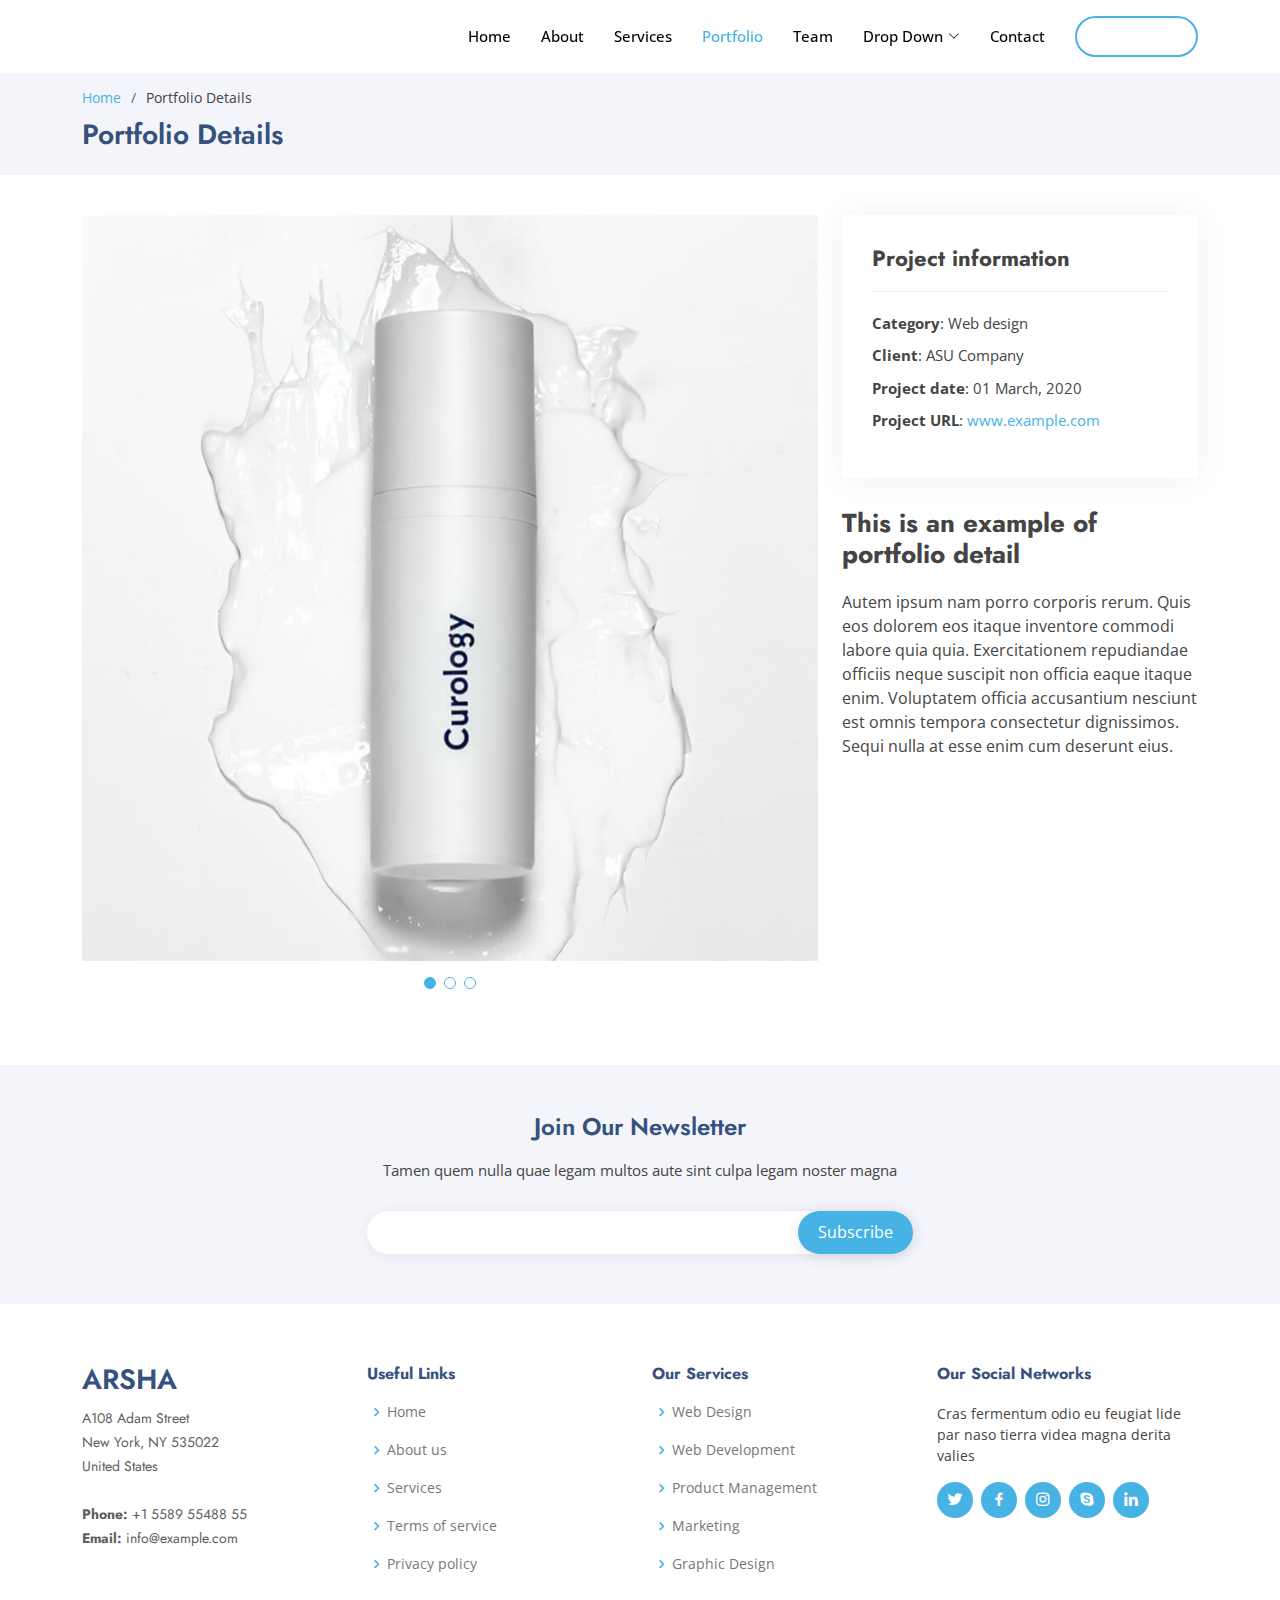
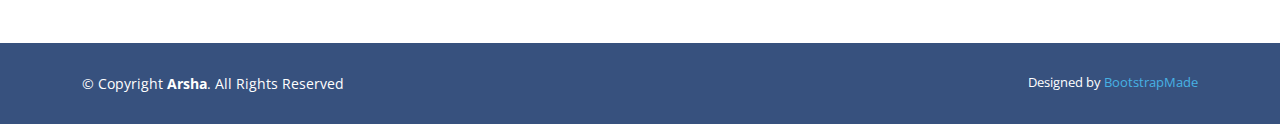
<file: portfolio-details.html>
<!DOCTYPE html>
<html lang="en">

<head>
  <meta charset="utf-8">
  <meta content="width=device-width, initial-scale=1.0" name="viewport">

  <title>Portfolio Details - Arsha Bootstrap Template</title>
  <meta content="" name="description">
  <meta content="" name="keywords">

  <!-- Favicons -->
  <link href="assets/img/favicon.png" rel="icon">
  <link href="assets/img/apple-touch-icon.png" rel="apple-touch-icon">

  <!-- Google Fonts -->
  <link href="https://fonts.googleapis.com/css?family=Open+Sans:300,300i,400,400i,600,600i,700,700i|Jost:300,300i,400,400i,500,500i,600,600i,700,700i|Poppins:300,300i,400,400i,500,500i,600,600i,700,700i" rel="stylesheet">

  <!-- Vendor CSS Files -->
  <link href="assets/vendor/aos/aos.css" rel="stylesheet">
  <link href="assets/vendor/bootstrap/css/bootstrap.min.css" rel="stylesheet">
  <link href="assets/vendor/bootstrap-icons/bootstrap-icons.css" rel="stylesheet">
  <link href="assets/vendor/boxicons/css/boxicons.min.css" rel="stylesheet">
  <link href="assets/vendor/glightbox/css/glightbox.min.css" rel="stylesheet">
  <link href="assets/vendor/remixicon/remixicon.css" rel="stylesheet">
  <link href="assets/vendor/swiper/swiper-bundle.min.css" rel="stylesheet">

  <!-- Template Main CSS File -->
  <link href="assets/css/style.css" rel="stylesheet">

  <!-- =======================================================
  * Template Name: Arsha
  * Updated: Mar 10 2023 with Bootstrap v5.2.3
  * Template URL: https://bootstrapmade.com/arsha-free-bootstrap-html-template-corporate/
  * Author: BootstrapMade.com
  * License: https://bootstrapmade.com/license/
  ======================================================== -->
</head>

<body>

  <!-- ======= Header ======= -->
  <header id="header" class="fixed-top header-inner-pages">
    <div class="container d-flex align-items-center">

      <h1 class="logo me-auto"><a href="index.html">Arsha</a></h1>
      <!-- Uncomment below if you prefer to use an image logo -->
      <!-- <a href="index.html" class="logo me-auto"><img src="assets/img/logo.png" alt="" class="img-fluid"></a>-->

      <nav id="navbar" class="navbar">
        <ul>
          <li><a class="nav-link scrollto " href="#hero">Home</a></li>
          <li><a class="nav-link scrollto" href="#about">About</a></li>
          <li><a class="nav-link scrollto" href="#services">Services</a></li>
          <li><a class="nav-link  active scrollto" href="#portfolio">Portfolio</a></li>
          <li><a class="nav-link scrollto" href="#team">Team</a></li>
          <li class="dropdown"><a href="#"><span>Drop Down</span> <i class="bi bi-chevron-down"></i></a>
            <ul>
              <li><a href="#">Drop Down 1</a></li>
              <li class="dropdown"><a href="#"><span>Deep Drop Down</span> <i class="bi bi-chevron-right"></i></a>
                <ul>
                  <li><a href="#">Deep Drop Down 1</a></li>
                  <li><a href="#">Deep Drop Down 2</a></li>
                  <li><a href="#">Deep Drop Down 3</a></li>
                  <li><a href="#">Deep Drop Down 4</a></li>
                  <li><a href="#">Deep Drop Down 5</a></li>
                </ul>
              </li>
              <li><a href="#">Drop Down 2</a></li>
              <li><a href="#">Drop Down 3</a></li>
              <li><a href="#">Drop Down 4</a></li>
            </ul>
          </li>
          <li><a class="nav-link scrollto" href="#contact">Contact</a></li>
          <li><a class="getstarted scrollto" href="#about">Get Started</a></li>
        </ul>
        <i class="bi bi-list mobile-nav-toggle"></i>
      </nav><!-- .navbar -->

    </div>
  </header><!-- End Header -->

  <main id="main">

    <!-- ======= Breadcrumbs ======= -->
    <section id="breadcrumbs" class="breadcrumbs">
      <div class="container">

        <ol>
          <li><a href="index.html">Home</a></li>
          <li>Portfolio Details</li>
        </ol>
        <h2>Portfolio Details</h2>

      </div>
    </section><!-- End Breadcrumbs -->

    <!-- ======= Portfolio Details Section ======= -->
    <section id="portfolio-details" class="portfolio-details">
      <div class="container">

        <div class="row gy-4">

          <div class="col-lg-8">
            <div class="portfolio-details-slider swiper">
              <div class="swiper-wrapper align-items-center">

                <div class="swiper-slide">
                  <img src="assets/img/portfolio/portfolio-1.jpg" alt="">
                </div>

                <div class="swiper-slide">
                  <img src="assets/img/portfolio/portfolio-2.jpg" alt="">
                </div>

                <div class="swiper-slide">
                  <img src="assets/img/portfolio/portfolio-3.jpg" alt="">
                </div>

              </div>
              <div class="swiper-pagination"></div>
            </div>
          </div>

          <div class="col-lg-4">
            <div class="portfolio-info">
              <h3>Project information</h3>
              <ul>
                <li><strong>Category</strong>: Web design</li>
                <li><strong>Client</strong>: ASU Company</li>
                <li><strong>Project date</strong>: 01 March, 2020</li>
                <li><strong>Project URL</strong>: <a href="#">www.example.com</a></li>
              </ul>
            </div>
            <div class="portfolio-description">
              <h2>This is an example of portfolio detail</h2>
              <p>
                Autem ipsum nam porro corporis rerum. Quis eos dolorem eos itaque inventore commodi labore quia quia. Exercitationem repudiandae officiis neque suscipit non officia eaque itaque enim. Voluptatem officia accusantium nesciunt est omnis tempora consectetur dignissimos. Sequi nulla at esse enim cum deserunt eius.
              </p>
            </div>
          </div>

        </div>

      </div>
    </section><!-- End Portfolio Details Section -->

  </main><!-- End #main -->

  <!-- ======= Footer ======= -->
  <footer id="footer">

    <div class="footer-newsletter">
      <div class="container">
        <div class="row justify-content-center">
          <div class="col-lg-6">
            <h4>Join Our Newsletter</h4>
            <p>Tamen quem nulla quae legam multos aute sint culpa legam noster magna</p>
            <form action="" method="post">
              <input type="email" name="email"><input type="submit" value="Subscribe">
            </form>
          </div>
        </div>
      </div>
    </div>

    <div class="footer-top">
      <div class="container">
        <div class="row">

          <div class="col-lg-3 col-md-6 footer-contact">
            <h3>Arsha</h3>
            <p>
              A108 Adam Street <br>
              New York, NY 535022<br>
              United States <br><br>
              <strong>Phone:</strong> +1 5589 55488 55<br>
              <strong>Email:</strong> info@example.com<br>
            </p>
          </div>

          <div class="col-lg-3 col-md-6 footer-links">
            <h4>Useful Links</h4>
            <ul>
              <li><i class="bx bx-chevron-right"></i> <a href="#">Home</a></li>
              <li><i class="bx bx-chevron-right"></i> <a href="#">About us</a></li>
              <li><i class="bx bx-chevron-right"></i> <a href="#">Services</a></li>
              <li><i class="bx bx-chevron-right"></i> <a href="#">Terms of service</a></li>
              <li><i class="bx bx-chevron-right"></i> <a href="#">Privacy policy</a></li>
            </ul>
          </div>

          <div class="col-lg-3 col-md-6 footer-links">
            <h4>Our Services</h4>
            <ul>
              <li><i class="bx bx-chevron-right"></i> <a href="#">Web Design</a></li>
              <li><i class="bx bx-chevron-right"></i> <a href="#">Web Development</a></li>
              <li><i class="bx bx-chevron-right"></i> <a href="#">Product Management</a></li>
              <li><i class="bx bx-chevron-right"></i> <a href="#">Marketing</a></li>
              <li><i class="bx bx-chevron-right"></i> <a href="#">Graphic Design</a></li>
            </ul>
          </div>

          <div class="col-lg-3 col-md-6 footer-links">
            <h4>Our Social Networks</h4>
            <p>Cras fermentum odio eu feugiat lide par naso tierra videa magna derita valies</p>
            <div class="social-links mt-3">
              <a href="#" class="twitter"><i class="bx bxl-twitter"></i></a>
              <a href="#" class="facebook"><i class="bx bxl-facebook"></i></a>
              <a href="#" class="instagram"><i class="bx bxl-instagram"></i></a>
              <a href="#" class="google-plus"><i class="bx bxl-skype"></i></a>
              <a href="#" class="linkedin"><i class="bx bxl-linkedin"></i></a>
            </div>
          </div>

        </div>
      </div>
    </div>

    <div class="container footer-bottom clearfix">
      <div class="copyright">
        &copy; Copyright <strong><span>Arsha</span></strong>. All Rights Reserved
      </div>
      <div class="credits">
        <!-- All the links in the footer should remain intact. -->
        <!-- You can delete the links only if you purchased the pro version. -->
        <!-- Licensing information: https://bootstrapmade.com/license/ -->
        <!-- Purchase the pro version with working PHP/AJAX contact form: https://bootstrapmade.com/arsha-free-bootstrap-html-template-corporate/ -->
        Designed by <a href="https://bootstrapmade.com/">BootstrapMade</a>
      </div>
    </div>
  </footer><!-- End Footer -->

  <div id="preloader"></div>
  <a href="#" class="back-to-top d-flex align-items-center justify-content-center"><i class="bi bi-arrow-up-short"></i></a>

  <!-- Vendor JS Files -->
  <script src="assets/vendor/aos/aos.js"></script>
  <script src="assets/vendor/bootstrap/js/bootstrap.bundle.min.js"></script>
  <script src="assets/vendor/glightbox/js/glightbox.min.js"></script>
  <script src="assets/vendor/isotope-layout/isotope.pkgd.min.js"></script>
  <script src="assets/vendor/swiper/swiper-bundle.min.js"></script>
  <script src="assets/vendor/waypoints/noframework.waypoints.js"></script>
  <script src="assets/vendor/php-email-form/validate.js"></script>

  <!-- Template Main JS File -->
  <script src="assets/js/main.js"></script>

</body>

</html>
</file>
<file: assets/css/style.css>
/**
* Template Name: Arsha
* Updated: Mar 10 2023 with Bootstrap v5.2.3
* Template URL: https://bootstrapmade.com/arsha-free-bootstrap-html-template-corporate/
* Author: BootstrapMade.com
* License: https://bootstrapmade.com/license/
*/

/*--------------------------------------------------------------
# General
--------------------------------------------------------------*/
body {
  font-family: "Open Sans", sans-serif;
  color: #444444;
}

a {
  color: #47b2e4;
  text-decoration: none;
}

a:hover {
  color: #73c5eb;
  text-decoration: none;
}

h1,
h2,
h3,
h4,
h5,
h6 {
  font-family: "Jost", sans-serif;
}

/*--------------------------------------------------------------
# Preloader
--------------------------------------------------------------*/
#preloader {
  position: fixed;
  top: 0;
  left: 0;
  right: 0;
  bottom: 0;
  z-index: 9999;
  overflow: hidden;
  background: #37517e;
}

#preloader:before {
  content: "";
  position: fixed;
  top: calc(50% - 30px);
  left: calc(50% - 30px);
  border: 6px solid #37517e;
  border-top-color: #fff;
  border-bottom-color: #fff;
  border-radius: 50%;
  width: 60px;
  height: 60px;
  animation: animate-preloader 1s linear infinite;
}

@keyframes animate-preloader {
  0% {
    transform: rotate(0deg);
  }

  100% {
    transform: rotate(360deg);
  }
}

/*--------------------------------------------------------------
# Back to top button
--------------------------------------------------------------*/
.back-to-top {
  position: fixed;
  visibility: hidden;
  opacity: 0;
  right: 15px;
  bottom: 15px;
  z-index: 996;
  background: #47b2e4;
  width: 40px;
  height: 40px;
  border-radius: 50px;
  transition: all 0.4s;
}

.back-to-top i {
  font-size: 24px;
  color: #fff;
  line-height: 0;
}

.back-to-top:hover {
  background: #6bc1e9;
  color: #fff;
}

.back-to-top.active {
  visibility: visible;
  opacity: 1;
}

/*--------------------------------------------------------------
# Header
--------------------------------------------------------------*/
#header {
  transition: all 0.5s;
  z-index: 997;
  padding: 15px 0;
  background: rgba(255, 255, 255, 0.9);
}

#header.header-scrolled,
#header.header-inner-pages {
  background: rgba(255, 255, 255, 0.9);
}

#header .logo {
  font-size: 30px;
  margin: 0;
  padding: 0;
  line-height: 1;
  font-weight: 500;
  letter-spacing: 2px;
  text-transform: uppercase;
}

#header .logo a {
  color: #fff;
}

#header .logo img {
  max-height: 40px;
}

/*--------------------------------------------------------------
# Navigation Menu
--------------------------------------------------------------*/
/**
* Desktop Navigation 
*/
.navbar {
  padding: 0;
}

.navbar ul {
  margin: 0;
  padding: 0;
  display: flex;
  list-style: none;
  align-items: center;
}

.navbar li {
  position: relative;
}

.navbar a,
.navbar a:focus {
  display: flex;
  align-items: center;
  justify-content: space-between;
  padding: 10px 0 10px 30px;
  font-size: 15px;
  font-weight: 500;
  color: #000000;
  white-space: nowrap;
  transition: 0.3s;
}

.navbar a i,
.navbar a:focus i {
  font-size: 12px;
  line-height: 0;
  margin-left: 5px;
}

.navbar a:hover,
.navbar .active,
.navbar .active:focus,
.navbar li:hover>a {
  color: #47b2e4;
}

.navbar .getstarted,
.navbar .getstarted:focus {
  padding: 8px 20px;
  margin-left: 30px;
  border-radius: 50px;
  color: #fff;
  font-size: 14px;
  border: 2px solid #47b2e4;
  font-weight: 600;
}

.navbar .getstarted:hover,
.navbar .getstarted:focus:hover {
  color: #fff;
  background: #31a9e1;
}

.navbar .dropdown ul {
  display: block;
  position: absolute;
  left: 14px;
  top: calc(100% + 30px);
  margin: 0;
  padding: 10px 0;
  z-index: 99;
  opacity: 0;
  visibility: hidden;
  background: #fff;
  box-shadow: 0px 0px 30px rgba(127, 137, 161, 0.25);
  transition: 0.3s;
  border-radius: 4px;
}

.navbar .dropdown ul li {
  min-width: 200px;
}

.navbar .dropdown ul a {
  padding: 10px 20px;
  font-size: 14px;
  text-transform: none;
  font-weight: 500;
  color: #0c3c53;
}

.navbar .dropdown ul a i {
  font-size: 12px;
}

.navbar .dropdown ul a:hover,
.navbar .dropdown ul .active:hover,
.navbar .dropdown ul li:hover>a {
  color: #47b2e4;
}

.navbar .dropdown:hover>ul {
  opacity: 1;
  top: 100%;
  visibility: visible;
}

.navbar .dropdown .dropdown ul {
  top: 0;
  left: calc(100% - 30px);
  visibility: hidden;
}

.navbar .dropdown .dropdown:hover>ul {
  opacity: 1;
  top: 0;
  left: 100%;
  visibility: visible;
}

@media (max-width: 1366px) {
  .navbar .dropdown .dropdown ul {
    left: -90%;
  }

  .navbar .dropdown .dropdown:hover>ul {
    left: -100%;
  }
}

/**
* Mobile Navigation 
*/
.mobile-nav-toggle {
  color: #fff;
  font-size: 28px;
  cursor: pointer;
  display: none;
  line-height: 0;
  transition: 0.5s;
}

.mobile-nav-toggle.bi-x {
  color: #fff;
}

@media (max-width: 991px) {
  .mobile-nav-toggle {
    display: block;
  }

  .navbar ul {
    display: none;
  }
}

.navbar-mobile {
  position: fixed;
  overflow: hidden;
  top: 0;
  right: 0;
  left: 0;
  bottom: 0;
  background: rgba(40, 58, 90, 0.9);
  transition: 0.3s;
  z-index: 999;
}

.navbar-mobile .mobile-nav-toggle {
  position: absolute;
  top: 15px;
  right: 15px;
}

.navbar-mobile ul {
  display: block;
  position: absolute;
  top: 55px;
  right: 15px;
  bottom: 15px;
  left: 15px;
  padding: 10px 0;
  border-radius: 10px;
  background-color: #fff;
  overflow-y: auto;
  transition: 0.3s;
}

.navbar-mobile a,
.navbar-mobile a:focus {
  padding: 10px 20px;
  font-size: 15px;
  color: #37517e;
}

.navbar-mobile a:hover,
.navbar-mobile .active,
.navbar-mobile li:hover>a {
  color: #47b2e4;
}

.navbar-mobile .getstarted,
.navbar-mobile .getstarted:focus {
  margin: 15px;
  color: #37517e;
}

.navbar-mobile .dropdown ul {
  position: static;
  display: none;
  margin: 10px 20px;
  padding: 10px 0;
  z-index: 99;
  opacity: 1;
  visibility: visible;
  background: #fff;
  box-shadow: 0px 0px 30px rgba(127, 137, 161, 0.25);
}

.navbar-mobile .dropdown ul li {
  min-width: 200px;
}

.navbar-mobile .dropdown ul a {
  padding: 10px 20px;
}

.navbar-mobile .dropdown ul a i {
  font-size: 12px;
}

.navbar-mobile .dropdown ul a:hover,
.navbar-mobile .dropdown ul .active:hover,
.navbar-mobile .dropdown ul li:hover>a {
  color: #47b2e4;
}

.navbar-mobile .dropdown>.dropdown-active {
  display: block;
}

/*--------------------------------------------------------------
# Hero Section
--------------------------------------------------------------*/
#hero {
  width: 100%;
  height: 80vh;
  background: #37517e;
}

#hero .container {
  padding-top: 72px;
}

#hero h1 {
  margin: 0 0 10px 0;
  font-size: 48px;
  font-weight: 700;
  line-height: 56px;
  color: #fff;
}

#hero h2 {
  color: rgba(255, 255, 255, 0.6);
  margin-bottom: 50px;
  font-size: 24px;
}

#hero .btn-get-started {
  font-family: "Jost", sans-serif;
  font-weight: 500;
  font-size: 16px;
  letter-spacing: 1px;
  display: inline-block;
  padding: 10px 28px 11px 28px;
  border-radius: 50px;
  transition: 0.5s;
  margin: 10px 0 0 0;
  color: #fff;
  background: #47b2e4;
}

#hero .btn-get-started:hover {
  background: #209dd8;
}

#hero .btn-watch-video {
  font-size: 16px;
  display: flex;
  align-items: center;
  transition: 0.5s;
  margin: 10px 0 0 25px;
  color: #fff;
  line-height: 1;
}

#hero .btn-watch-video i {
  line-height: 0;
  color: #fff;
  font-size: 32px;
  transition: 0.3s;
  margin-right: 8px;
}

#hero .btn-watch-video:hover i {
  color: #47b2e4;
}

#hero .animated {
  animation: up-down 2s ease-in-out infinite alternate-reverse both;
}

@media (max-width: 991px) {
  #hero {
    height: 100vh;
    text-align: center;
  }

  #hero .animated {
    animation: none;
  }

  #hero .hero-img {
    text-align: center;
  }

  #hero .hero-img img {
    width: 50%;
  }
}

@media (max-width: 768px) {
  #hero h1 {
    font-size: 28px;
    line-height: 36px;
  }

  #hero h2 {
    font-size: 18px;
    line-height: 24px;
    margin-bottom: 30px;
  }

  #hero .hero-img img {
    width: 70%;
  }
}

@media (max-width: 575px) {
  #hero .hero-img img {
    width: 80%;
  }

  #hero .btn-get-started {
    font-size: 16px;
    padding: 10px 24px 11px 24px;
  }
}

@keyframes up-down {
  0% {
    transform: translateY(10px);
  }

  100% {
    transform: translateY(-10px);
  }
}

/*--------------------------------------------------------------
# Sections General
--------------------------------------------------------------*/
section {
  padding: 60px 0;
  overflow: hidden;
}

.section-bg {
  background-color: #f3f5fa;
}

.section-title {
  text-align: center;
  padding-bottom: 30px;
}

.section-title h2 {
  font-size: 32px;
  font-weight: bold;
  text-transform: uppercase;
  margin-bottom: 20px;
  padding-bottom: 20px;
  position: relative;
  color: #37517e;
}

.section-title h2::before {
  content: "";
  position: absolute;
  display: block;
  width: 120px;
  height: 1px;
  background: #ddd;
  bottom: 1px;
  left: calc(50% - 60px);
}

.section-title h2::after {
  content: "";
  position: absolute;
  display: block;
  width: 40px;
  height: 3px;
  background: #47b2e4;
  bottom: 0;
  left: calc(50% - 20px);
}

.section-title p {
  margin-bottom: 0;
}

/*--------------------------------------------------------------
# Clients
--------------------------------------------------------------*/
.clients {
  padding: 12px 0;
  text-align: center;
}

.clients img {
  max-width: 45%;
  transition: all 0.4s ease-in-out;
  display: inline-block;
  padding: 15px 0;
  filter: grayscale(100);
}

.clients img:hover {
  filter: none;
  transform: scale(1.1);
}

@media (max-width: 768px) {
  .clients img {
    max-width: 40%;
  }
}

/*--------------------------------------------------------------
# About Us
--------------------------------------------------------------*/
.about .content h3 {
  font-weight: 600;
  font-size: 26px;
}

.about .content ul {
  list-style: none;
  padding: 0;
}

.about .content ul li {
  padding-left: 28px;
  position: relative;
}

.about .content ul li+li {
  margin-top: 10px;
}

.about .content ul i {
  position: absolute;
  left: 0;
  top: 2px;
  font-size: 20px;
  color: #47b2e4;
  line-height: 1;
}

.about .content p:last-child {
  margin-bottom: 0;
}

.about .content .btn-learn-more {
  font-family: "Poppins", sans-serif;
  font-weight: 500;
  font-size: 14px;
  letter-spacing: 1px;
  display: inline-block;
  padding: 12px 32px;
  border-radius: 4px;
  transition: 0.3s;
  line-height: 1;
  color: #47b2e4;
  animation-delay: 0.8s;
  margin-top: 6px;
  border: 2px solid #47b2e4;
}

.about .content .btn-learn-more:hover {
  background: #47b2e4;
  color: #fff;
  text-decoration: none;
}

/*--------------------------------------------------------------
# Why Us
--------------------------------------------------------------*/
.why-us .content {
  padding: 60px 100px 0 100px;
}

.why-us .content h3 {
  font-weight: 400;
  font-size: 34px;
  color: #37517e;
}

.why-us .content h4 {
  font-size: 20px;
  font-weight: 700;
  margin-top: 5px;
}

.why-us .content p {
  font-size: 15px;
  color: #848484;
}

.why-us .img {
  background-size: contain;
  background-repeat: no-repeat;
  background-position: center center;
}

.why-us .accordion-list {
  padding: 0 100px 60px 100px;
}

.why-us .accordion-list ul {
  padding: 0;
  list-style: none;
}

.why-us .accordion-list li+li {
  margin-top: 15px;
}

.why-us .accordion-list li {
  padding: 20px;
  background: #fff;
  border-radius: 4px;
}

.why-us .accordion-list a {
  display: block;
  position: relative;
  font-family: "Poppins", sans-serif;
  font-size: 16px;
  line-height: 24px;
  font-weight: 500;
  padding-right: 30px;
  outline: none;
  cursor: pointer;
}

.why-us .accordion-list span {
  color: #47b2e4;
  font-weight: 600;
  font-size: 18px;
  padding-right: 10px;
}

.why-us .accordion-list i {
  font-size: 24px;
  position: absolute;
  right: 0;
  top: 0;
}

.why-us .accordion-list p {
  margin-bottom: 0;
  padding: 10px 0 0 0;
}

.why-us .accordion-list .icon-show {
  display: none;
}

.why-us .accordion-list a.collapsed {
  color: #343a40;
}

.why-us .accordion-list a.collapsed:hover {
  color: #47b2e4;
}

.why-us .accordion-list a.collapsed .icon-show {
  display: inline-block;
}

.why-us .accordion-list a.collapsed .icon-close {
  display: none;
}

@media (max-width: 1024px) {

  .why-us .content,
  .why-us .accordion-list {
    padding-left: 0;
    padding-right: 0;
  }
}

@media (max-width: 992px) {
  .why-us .img {
    min-height: 400px;
  }

  .why-us .content {
    padding-top: 30px;
  }

  .why-us .accordion-list {
    padding-bottom: 30px;
  }
}

@media (max-width: 575px) {
  .why-us .img {
    min-height: 200px;
  }
}

/*--------------------------------------------------------------
# Skills
--------------------------------------------------------------*/
.skills .content h3 {
  font-weight: 700;
  font-size: 32px;
  color: #37517e;
  font-family: "Poppins", sans-serif;
}

.skills .content ul {
  list-style: none;
  padding: 0;
}

.skills .content ul li {
  padding-bottom: 10px;
}

.skills .content ul i {
  font-size: 20px;
  padding-right: 4px;
  color: #47b2e4;
}

.skills .content p:last-child {
  margin-bottom: 0;
}

.skills .progress {
  height: 60px;
  display: block;
  background: none;
  border-radius: 0;
}

.skills .progress .skill {
  padding: 0;
  margin: 0 0 6px 0;
  text-transform: uppercase;
  display: block;
  font-weight: 600;
  font-family: "Poppins", sans-serif;
  color: #37517e;
}

.skills .progress .skill .val {
  float: right;
  font-style: normal;
}

.skills .progress-bar-wrap {
  background: #e8edf5;
  height: 10px;
}

.skills .progress-bar {
  width: 1px;
  height: 10px;
  transition: 0.9s;
  background-color: #4668a2;
}

/*--------------------------------------------------------------
# Services
--------------------------------------------------------------*/
.services .icon-box {
  box-shadow: 0px 0 25px 0 rgba(0, 0, 0, 0.1);
  padding: 50px 30px;
  transition: all ease-in-out 0.4s;
  background: #fff;
}

.services .icon-box .icon {
  margin-bottom: 10px;
}

.services .icon-box .icon i {
  color: #47b2e4;
  font-size: 36px;
  transition: 0.3s;
}

.services .icon-box h4 {
  font-weight: 500;
  margin-bottom: 15px;
  font-size: 24px;
}

.services .icon-box h4 a {
  color: #37517e;
  transition: ease-in-out 0.3s;
}

.services .icon-box p {
  line-height: 24px;
  font-size: 14px;
  margin-bottom: 0;
}

.services .icon-box:hover {
  transform: translateY(-10px);
}

.services .icon-box:hover h4 a {
  color: #47b2e4;
}

/*--------------------------------------------------------------
# Cta
--------------------------------------------------------------*/
.cta {
  background: linear-gradient(rgba(40, 58, 90, 0.9), rgba(40, 58, 90, 0.9)), url("../img/cta-bg.jpg") fixed center center;
  background-size: cover;
  padding: 120px 0;
}

.cta h3 {
  color: #fff;
  font-size: 28px;
  font-weight: 700;
}

.cta p {
  color: #fff;
}

.cta .cta-btn {
  font-family: "Jost", sans-serif;
  font-weight: 500;
  font-size: 16px;
  letter-spacing: 1px;
  display: inline-block;
  padding: 12px 40px;
  border-radius: 50px;
  transition: 0.5s;
  margin: 10px;
  border: 2px solid #fff;
  color: #fff;
}

.cta .cta-btn:hover {
  background: #47b2e4;
  border: 2px solid #47b2e4;
}

@media (max-width: 1024px) {
  .cta {
    background-attachment: scroll;
  }
}

@media (min-width: 769px) {
  .cta .cta-btn-container {
    display: flex;
    align-items: center;
    justify-content: flex-end;
  }
}

/*--------------------------------------------------------------
# Portfolio
--------------------------------------------------------------*/
.portfolio #portfolio-flters {
  list-style: none;
  margin-bottom: 20px;
}

.portfolio #portfolio-flters li {
  cursor: pointer;
  display: inline-block;
  margin: 10px 5px;
  font-size: 15px;
  font-weight: 500;
  line-height: 1;
  color: #444444;
  transition: all 0.3s;
  padding: 8px 20px;
  border-radius: 50px;
  font-family: "Poppins", sans-serif;
}

.portfolio #portfolio-flters li:hover,
.portfolio #portfolio-flters li.filter-active {
  background: #47b2e4;
  color: #fff;
}

.portfolio .portfolio-item {
  margin-bottom: 30px;
}

.portfolio .portfolio-item .portfolio-img {
  overflow: hidden;
}

.portfolio .portfolio-item .portfolio-img img {
  transition: all 0.6s;
}

.portfolio .portfolio-item .portfolio-info {
  opacity: 0;
  position: absolute;
  left: 15px;
  bottom: 0;
  z-index: 3;
  right: 15px;
  transition: all 0.3s;
  background: rgba(55, 81, 126, 0.8);
  padding: 10px 15px;
}

.portfolio .portfolio-item .portfolio-info h4 {
  font-size: 18px;
  color: #fff;
  font-weight: 600;
  color: #fff;
  margin-bottom: 0px;
}

.portfolio .portfolio-item .portfolio-info p {
  color: #f9fcfe;
  font-size: 14px;
  margin-bottom: 0;
}

.portfolio .portfolio-item .portfolio-info .preview-link,
.portfolio .portfolio-item .portfolio-info .details-link {
  position: absolute;
  right: 40px;
  font-size: 24px;
  top: calc(50% - 18px);
  color: #fff;
  transition: 0.3s;
}

.portfolio .portfolio-item .portfolio-info .preview-link:hover,
.portfolio .portfolio-item .portfolio-info .details-link:hover {
  color: #47b2e4;
}

.portfolio .portfolio-item .portfolio-info .details-link {
  right: 10px;
}

.portfolio .portfolio-item:hover .portfolio-img img {
  transform: scale(1.15);
}

.portfolio .portfolio-item:hover .portfolio-info {
  opacity: 1;
}

/*--------------------------------------------------------------
# Portfolio Details
--------------------------------------------------------------*/
.portfolio-details {
  padding-top: 40px;
}

.portfolio-details .portfolio-details-slider img {
  width: 100%;
}

.portfolio-details .portfolio-details-slider .swiper-pagination {
  margin-top: 20px;
  position: relative;
}

.portfolio-details .portfolio-details-slider .swiper-pagination .swiper-pagination-bullet {
  width: 12px;
  height: 12px;
  background-color: #fff;
  opacity: 1;
  border: 1px solid #47b2e4;
}

.portfolio-details .portfolio-details-slider .swiper-pagination .swiper-pagination-bullet-active {
  background-color: #47b2e4;
}

.portfolio-details .portfolio-info {
  padding: 30px;
  box-shadow: 0px 0 30px rgba(55, 81, 126, 0.08);
}

.portfolio-details .portfolio-info h3 {
  font-size: 22px;
  font-weight: 700;
  margin-bottom: 20px;
  padding-bottom: 20px;
  border-bottom: 1px solid #eee;
}

.portfolio-details .portfolio-info ul {
  list-style: none;
  padding: 0;
  font-size: 15px;
}

.portfolio-details .portfolio-info ul li+li {
  margin-top: 10px;
}

.portfolio-details .portfolio-description {
  padding-top: 30px;
}

.portfolio-details .portfolio-description h2 {
  font-size: 26px;
  font-weight: 700;
  margin-bottom: 20px;
}

.portfolio-details .portfolio-description p {
  padding: 0;
}

/*--------------------------------------------------------------
# Team
--------------------------------------------------------------*/
.team .member {
  position: relative;
  box-shadow: 0px 2px 15px rgba(0, 0, 0, 0.1);
  padding: 30px;
  border-radius: 5px;
  background: #fff;
  transition: 0.5s;
  height: 100%;
}

.team .member .pic {
  overflow: hidden;
  width: 180px;
  border-radius: 50%;
}

.team .member .pic img {
  transition: ease-in-out 0.3s;
}

.team .member:hover {
  transform: translateY(-10px);
}

.team .member .member-info {
  padding-left: 30px;
}

.team .member h4 {
  font-weight: 700;
  margin-bottom: 5px;
  font-size: 20px;
  color: #37517e;
}

.team .member span {
  display: block;
  font-size: 15px;
  padding-bottom: 10px;
  position: relative;
  font-weight: 500;
}

.team .member span::after {
  content: "";
  position: absolute;
  display: block;
  width: 50px;
  height: 1px;
  background: #cbd6e9;
  bottom: 0;
  left: 0;
}

.team .member p {
  margin: 10px 0 0 0;
  font-size: 14px;
}

.team .member .social {
  margin-top: 12px;
  display: flex;
  align-items: center;
  justify-content: flex-start;
}

.team .member .social a {
  transition: ease-in-out 0.3s;
  display: flex;
  align-items: center;
  justify-content: center;
  border-radius: 50px;
  width: 32px;
  height: 32px;
  background: #eff2f8;
}

.team .member .social a i {
  color: #37517e;
  font-size: 16px;
  margin: 0 2px;
}

.team .member .social a:hover {
  background: #47b2e4;
}

.team .member .social a:hover i {
  color: #fff;
}

.team .member .social a+a {
  margin-left: 8px;
}

/*--------------------------------------------------------------
# Pricing
--------------------------------------------------------------*/
.pricing .row {
  padding-top: 40px;
}

.pricing .box {
  padding: 60px 40px;
  box-shadow: 0 3px 20px -2px rgba(20, 45, 100, 0.1);
  background: #fff;
  height: 100%;
  border-top: 4px solid #fff;
  border-radius: 5px;
}

.pricing h3 {
  font-weight: 500;
  margin-bottom: 15px;
  font-size: 20px;
  color: #37517e;
}

.pricing h4 {
  font-size: 48px;
  color: #37517e;
  font-weight: 400;
  font-family: "Jost", sans-serif;
  margin-bottom: 25px;
}

.pricing h4 sup {
  font-size: 28px;
}

.pricing h4 span {
  color: #47b2e4;
  font-size: 18px;
  display: block;
}

.pricing ul {
  padding: 20px 0;
  list-style: none;
  color: #999;
  text-align: left;
  line-height: 20px;
}

.pricing ul li {
  padding: 10px 0 10px 30px;
  position: relative;
}

.pricing ul i {
  color: #28a745;
  font-size: 24px;
  position: absolute;
  left: 0;
  top: 6px;
}

.pricing ul .na {
  color: #ccc;
}

.pricing ul .na i {
  color: #ccc;
}

.pricing ul .na span {
  text-decoration: line-through;
}

.pricing .buy-btn {
  display: inline-block;
  padding: 12px 35px;
  border-radius: 50px;
  color: #47b2e4;
  transition: none;
  font-size: 16px;
  font-weight: 500;
  font-family: "Jost", sans-serif;
  transition: 0.3s;
  border: 1px solid #47b2e4;
}

.pricing .buy-btn:hover {
  background: #47b2e4;
  color: #fff;
}

.pricing .featured {
  border-top-color: #47b2e4;
}

.pricing .featured .buy-btn {
  background: #47b2e4;
  color: #fff;
}

.pricing .featured .buy-btn:hover {
  background: #23a3df;
}

@media (max-width: 992px) {
  .pricing .box {
    max-width: 60%;
    margin: 0 auto 30px auto;
  }
}

@media (max-width: 767px) {
  .pricing .box {
    max-width: 80%;
    margin: 0 auto 30px auto;
  }
}

@media (max-width: 420px) {
  .pricing .box {
    max-width: 100%;
    margin: 0 auto 30px auto;
  }
}

/*--------------------------------------------------------------
# Frequently Asked Questions
--------------------------------------------------------------*/
.faq .faq-list {
  padding: 0 100px;
}

.faq .faq-list ul {
  padding: 0;
  list-style: none;
}

.faq .faq-list li+li {
  margin-top: 15px;
}

.faq .faq-list li {
  padding: 20px;
  background: #fff;
  border-radius: 4px;
  position: relative;
}

.faq .faq-list a {
  display: block;
  position: relative;
  font-family: "Poppins", sans-serif;
  font-size: 16px;
  line-height: 24px;
  font-weight: 500;
  padding: 0 30px;
  outline: none;
  cursor: pointer;
}

.faq .faq-list .icon-help {
  font-size: 24px;
  position: absolute;
  right: 0;
  left: 20px;
  color: #47b2e4;
}

.faq .faq-list .icon-show,
.faq .faq-list .icon-close {
  font-size: 24px;
  position: absolute;
  right: 0;
  top: 0;
}

.faq .faq-list p {
  margin-bottom: 0;
  padding: 10px 0 0 0;
}

.faq .faq-list .icon-show {
  display: none;
}

.faq .faq-list a.collapsed {
  color: #37517e;
  transition: 0.3s;
}

.faq .faq-list a.collapsed:hover {
  color: #47b2e4;
}

.faq .faq-list a.collapsed .icon-show {
  display: inline-block;
}

.faq .faq-list a.collapsed .icon-close {
  display: none;
}

@media (max-width: 1200px) {
  .faq .faq-list {
    padding: 0;
  }
}

/*--------------------------------------------------------------
# Contact
--------------------------------------------------------------*/
.contact .info {
  border-top: 3px solid #47b2e4;
  border-bottom: 3px solid #47b2e4;
  padding: 30px;
  background: #fff;
  width: 100%;
  box-shadow: 0 0 24px 0 rgba(0, 0, 0, 0.1);
}

.contact .info i {
  font-size: 20px;
  color: #47b2e4;
  float: left;
  width: 44px;
  height: 44px;
  background: #e7f5fb;
  display: flex;
  justify-content: center;
  align-items: center;
  border-radius: 50px;
  transition: all 0.3s ease-in-out;
}

.contact .info h4 {
  padding: 0 0 0 60px;
  font-size: 22px;
  font-weight: 600;
  margin-bottom: 5px;
  color: #37517e;
}

.contact .info p {
  padding: 0 0 10px 60px;
  margin-bottom: 20px;
  font-size: 14px;
  color: #6182ba;
}

.contact .info .email p {
  padding-top: 5px;
}

.contact .info .social-links {
  padding-left: 60px;
}

.contact .info .social-links a {
  font-size: 18px;
  display: inline-block;
  background: #333;
  color: #fff;
  line-height: 1;
  padding: 8px 0;
  border-radius: 50%;
  text-align: center;
  width: 36px;
  height: 36px;
  transition: 0.3s;
  margin-right: 10px;
}

.contact .info .social-links a:hover {
  background: #47b2e4;
  color: #fff;
}

.contact .info .email:hover i,
.contact .info .address:hover i,
.contact .info .phone:hover i {
  background: #47b2e4;
  color: #fff;
}

.contact .php-email-form {
  width: 100%;
  border-top: 3px solid #47b2e4;
  border-bottom: 3px solid #47b2e4;
  padding: 30px;
  background: #fff;
  box-shadow: 0 0 24px 0 rgba(0, 0, 0, 0.12);
}

.contact .php-email-form .form-group {
  padding-bottom: 8px;
}

.contact .php-email-form .validate {
  display: none;
  color: red;
  margin: 0 0 15px 0;
  font-weight: 400;
  font-size: 13px;
}

.contact .php-email-form .error-message {
  display: none;
  color: #fff;
  background: #ed3c0d;
  text-align: left;
  padding: 15px;
  font-weight: 600;
}

.contact .php-email-form .error-message br+br {
  margin-top: 25px;
}

.contact .php-email-form .sent-message {
  display: none;
  color: #fff;
  background: #18d26e;
  text-align: center;
  padding: 15px;
  font-weight: 600;
}

.contact .php-email-form .loading {
  display: none;
  background: #fff;
  text-align: center;
  padding: 15px;
}

.contact .php-email-form .loading:before {
  content: "";
  display: inline-block;
  border-radius: 50%;
  width: 24px;
  height: 24px;
  margin: 0 10px -6px 0;
  border: 3px solid #18d26e;
  border-top-color: #eee;
  animation: animate-loading 1s linear infinite;
}

.contact .php-email-form .form-group {
  margin-bottom: 20px;
}

.contact .php-email-form label {
  padding-bottom: 8px;
}

.contact .php-email-form input,
.contact .php-email-form textarea {
  border-radius: 0;
  box-shadow: none;
  font-size: 14px;
  border-radius: 4px;
}

.contact .php-email-form input:focus,
.contact .php-email-form textarea:focus {
  border-color: #47b2e4;
}

.contact .php-email-form input {
  height: 44px;
}

.contact .php-email-form textarea {
  padding: 10px 12px;
}

.contact .php-email-form button[type=submit] {
  background: #47b2e4;
  border: 0;
  padding: 12px 34px;
  color: #fff;
  transition: 0.4s;
  border-radius: 50px;
}

.contact .php-email-form button[type=submit]:hover {
  background: #209dd8;
}

@keyframes animate-loading {
  0% {
    transform: rotate(0deg);
  }

  100% {
    transform: rotate(360deg);
  }
}

/*--------------------------------------------------------------
# Breadcrumbs
--------------------------------------------------------------*/
.breadcrumbs {
  padding: 15px 0;
  background: #f3f5fa;
  min-height: 40px;
  margin-top: 72px;
}

@media (max-width: 992px) {
  .breadcrumbs {
    margin-top: 68px;
  }
}

.breadcrumbs h2 {
  font-size: 28px;
  font-weight: 600;
  color: #37517e;
}

.breadcrumbs ol {
  display: flex;
  flex-wrap: wrap;
  list-style: none;
  padding: 0 0 10px 0;
  margin: 0;
  font-size: 14px;
}

.breadcrumbs ol li+li {
  padding-left: 10px;
}

.breadcrumbs ol li+li::before {
  display: inline-block;
  padding-right: 10px;
  color: #4668a2;
  content: "/";
}

/*--------------------------------------------------------------
# Footer
--------------------------------------------------------------*/
#footer {
  font-size: 14px;
  background: #37517e;
}

#footer .footer-newsletter {
  padding: 50px 0;
  background: #f3f5fa;
  text-align: center;
  font-size: 15px;
  color: #444444;
}

#footer .footer-newsletter h4 {
  font-size: 24px;
  margin: 0 0 20px 0;
  padding: 0;
  line-height: 1;
  font-weight: 600;
  color: #37517e;
}

#footer .footer-newsletter form {
  margin-top: 30px;
  background: #fff;
  padding: 6px 10px;
  position: relative;
  border-radius: 50px;
  box-shadow: 0px 2px 15px rgba(0, 0, 0, 0.06);
  text-align: left;
}

#footer .footer-newsletter form input[type=email] {
  border: 0;
  padding: 4px 8px;
  width: calc(100% - 100px);
}

#footer .footer-newsletter form input[type=submit] {
  position: absolute;
  top: 0;
  right: 0;
  bottom: 0;
  border: 0;
  background: none;
  font-size: 16px;
  padding: 0 20px;
  background: #47b2e4;
  color: #fff;
  transition: 0.3s;
  border-radius: 50px;
  box-shadow: 0px 2px 15px rgba(0, 0, 0, 0.1);
}

#footer .footer-newsletter form input[type=submit]:hover {
  background: #209dd8;
}

#footer .footer-top {
  padding: 60px 0 30px 0;
  background: #fff;
}

#footer .footer-top .footer-contact {
  margin-bottom: 30px;
}

#footer .footer-top .footer-contact h3 {
  font-size: 28px;
  margin: 0 0 10px 0;
  padding: 2px 0 2px 0;
  line-height: 1;
  text-transform: uppercase;
  font-weight: 600;
  color: #37517e;
}

#footer .footer-top .footer-contact p {
  font-size: 14px;
  line-height: 24px;
  margin-bottom: 0;
  font-family: "Jost", sans-serif;
  color: #5e5e5e;
}

#footer .footer-top h4 {
  font-size: 16px;
  font-weight: bold;
  color: #37517e;
  position: relative;
  padding-bottom: 12px;
}

#footer .footer-top .footer-links {
  margin-bottom: 30px;
}

#footer .footer-top .footer-links ul {
  list-style: none;
  padding: 0;
  margin: 0;
}

#footer .footer-top .footer-links ul i {
  padding-right: 2px;
  color: #47b2e4;
  font-size: 18px;
  line-height: 1;
}

#footer .footer-top .footer-links ul li {
  padding: 10px 0;
  display: flex;
  align-items: center;
}

#footer .footer-top .footer-links ul li:first-child {
  padding-top: 0;
}

#footer .footer-top .footer-links ul a {
  color: #777777;
  transition: 0.3s;
  display: inline-block;
  line-height: 1;
}

#footer .footer-top .footer-links ul a:hover {
  text-decoration: none;
  color: #47b2e4;
}

#footer .footer-top .social-links a {
  font-size: 18px;
  display: inline-block;
  background: #47b2e4;
  color: #fff;
  line-height: 1;
  padding: 8px 0;
  margin-right: 4px;
  border-radius: 50%;
  text-align: center;
  width: 36px;
  height: 36px;
  transition: 0.3s;
}

#footer .footer-top .social-links a:hover {
  background: #209dd8;
  color: #fff;
  text-decoration: none;
}

#footer .footer-bottom {
  padding-top: 30px;
  padding-bottom: 30px;
  color: #fff;
}

#footer .copyright {
  float: left;
}

#footer .credits {
  float: right;
  font-size: 13px;
}

#footer .credits a {
  transition: 0.3s;
}

@media (max-width: 768px) {
  #footer .footer-bottom {
    padding-top: 20px;
    padding-bottom: 20px;
  }

  #footer .copyright,
  #footer .credits {
    text-align: center;
    float: none;
  }

  #footer .credits {
    padding-top: 4px;
  }
}
</file>
